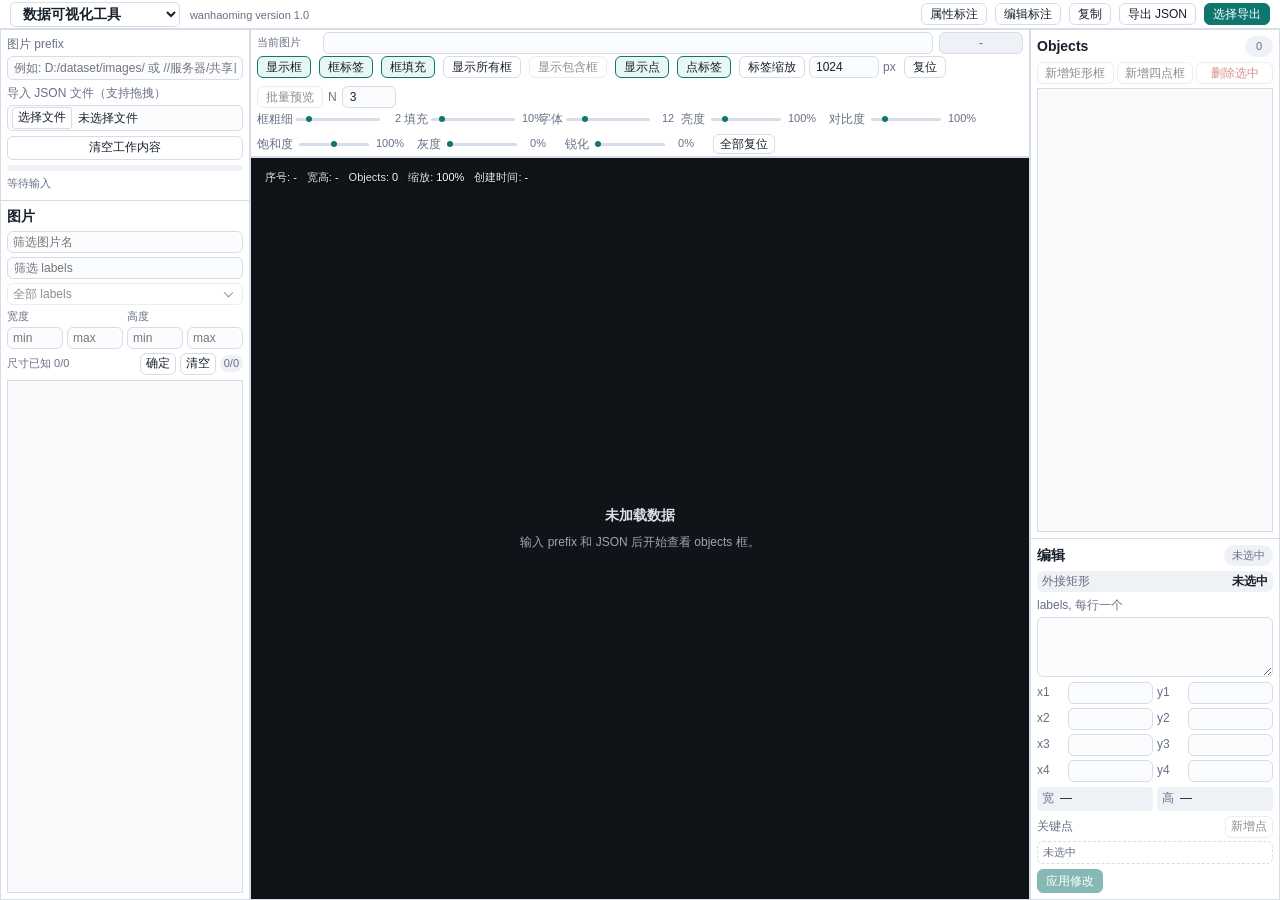
<file: index.html>
<!doctype html>
<html lang="zh-CN">
  <head>
    <meta charset="utf-8" />
    <meta name="viewport" content="width=device-width, initial-scale=1" />
    <title>数据可视化工具</title>
    <link rel="stylesheet" href="./styles.css" />
    <link rel="stylesheet" href="./shared/app-switcher.css" />
    <link rel="stylesheet" href="./attribute-annotator/attributes.css" />
    <script src="./shared/app-switcher.js" defer></script>
    <script src="./viewer-core.js" defer></script>
    <script src="./attribute-annotator/attributes-core.js" defer></script>
    <script src="./attribute-annotator/attributes.js" defer></script>
    <script src="./app.js" defer></script>
    <script src="./local-image-directory.js" defer></script>
    <script src="./crop-export.js" defer></script>
  </head>
  <body data-app="viewer">
    <svg class="image-filter-definitions" width="0" height="0" aria-hidden="true" focusable="false">
      <defs>
        <filter id="imageSharpenFilter" x="0%" y="0%" width="100%" height="100%" color-interpolation-filters="sRGB">
          <feConvolveMatrix id="imageSharpenKernel" order="3" kernelMatrix="0 0 0 0 1 0 0 0 0" divisor="1" bias="0" edgeMode="duplicate" preserveAlpha="true" />
        </filter>
      </defs>
    </svg>
    <header class="topbar">
      <div class="brand">
        <h1>
          <label class="app-switcher">
            <span class="sr-only">应用</span>
            <select id="appSwitcher" aria-label="选择应用">
              <option value="viewer">数据可视化工具</option>
              <option value="yolo-viewer">YOLO 数据可视化</option>
              <option value="field-defect">现场缺陷展示</option>
              <option value="model-config">模型配置</option>
            </select>
          </label>
          <span class="version-label">wanhaoming version 1.0</span>
        </h1>
      </div>
      <div class="actions">
        <button id="attrsModeBtn" type="button" aria-pressed="false" aria-controls="attrsPanel">属性标注</button>
        <button id="editModeBtn" type="button" aria-pressed="false" title="开启标注编辑">编辑标注</button>
        <button id="copyJsonBtn" type="button" title="复制当前 JSON">复制</button>
        <button id="downloadJsonBtn" type="button" title="导出当前 JSON">导出 JSON</button>
        <button id="exportSelectedBtn" type="button" title="导出勾选的图片和 JSON">选择导出</button>
      </div>
    </header>
    <div id="jsonDropOverlay" hidden aria-hidden="true">
      <strong>松开鼠标，导入 JSON</strong>
      <span>每次拖入一个标注 JSON 文件</span>
    </div>

    <main class="layout">
      <aside class="sidebar">
        <section class="panel import-panel">
          <label class="field">
            <span>图片 prefix</span>
            <input id="prefixInput" type="text" placeholder="例如: D:/dataset/images/ 或 //服务器/共享目录/" title="支持盘符路径、file:// 路径和 Windows UNC 共享路径，例如 //172.20.7.10/共享目录/" />
          </label>
          <label class="field">
            <span>导入 JSON 文件（支持拖拽）</span>
            <div class="file-picker">
              <input id="jsonFileInput" type="file" accept=".json,application/json" aria-label="导入 JSON 文件" />
              <span class="file-picker-button" aria-hidden="true">选择文件</span>
              <span id="jsonFileNameText" class="file-picker-name" title="未选择文件" aria-hidden="true">未选择文件</span>
            </div>
          </label>
          <button id="clearWorkspaceBtn" type="button">清空工作内容</button>
          <!-- 保留隐藏的数据载体，供文件导入、解析和导出流程使用；不在左侧显示 JSON 文本框。 -->
          <input id="jsonInput" type="hidden" />
          <div class="progress" aria-hidden="true">
            <div id="progressBar"></div>
          </div>
          <p id="statusText" class="status">等待输入</p>
        </section>

        <section class="panel list-panel">
          <div class="panel-title">
            <strong>图片</strong>
          </div>
          <div id="batchProgressPanel" class="batch-progress-panel" hidden>
            <div class="batch-progress-title">
              <span>批量预览位置</span>
              <output id="batchProgressText">0 / 0</output>
            </div>
            <input id="batchProgressRange" type="range" min="0" max="0" step="1" value="0" aria-label="批量预览位置" />
          </div>
          <div class="filter-layout">
            <div class="filter-stack">
              <div class="filter-text-row">
              <input id="imageFilter" type="search" placeholder="筛选图片名" />
              <div id="labelFilterCombobox" class="label-filter-combobox">
                <div id="labelFilterField" class="label-filter-field">
                  <div id="labelFilterSelections" class="label-filter-selections"></div>
                  <input id="labelFilter" type="search" placeholder="筛选 labels" role="combobox"
                    aria-label="筛选 labels 或选择多个 labels" aria-autocomplete="list"
                    aria-controls="labelFilterMenu" aria-expanded="false" />
                </div>
                <div id="labelFilterMenu" class="label-multiselect-menu label-filter-menu" role="listbox"
                  aria-label="匹配的 labels" aria-multiselectable="true" hidden></div>
              </div>
              </div>
              <div id="labelSelect" class="label-multiselect is-disabled">
                <button id="labelSelectButton" class="label-multiselect-trigger" type="button"
                  aria-label="从当前 JSON 的全部 labels 中选择" aria-haspopup="listbox" aria-expanded="false" disabled>
                  <span id="labelSelectText">全部 labels</span>
                </button>
                <div id="labelSelectMenu" class="label-multiselect-menu" role="listbox"
                  aria-label="labels 多选列表" aria-multiselectable="true" hidden></div>
              </div>
            <div class="filter-range-grid">
              <label class="range-field">
                <span>宽度</span>
                <div class="range-inputs">
                  <input id="widthMinFilter" type="number" min="0" step="1" placeholder="min" />
                  <input id="widthMaxFilter" type="number" min="0" step="1" placeholder="max" />
                </div>
              </label>
              <label class="range-field">
                <span>高度</span>
                <div class="range-inputs">
                  <input id="heightMinFilter" type="number" min="0" step="1" placeholder="min" />
                  <input id="heightMaxFilter" type="number" min="0" step="1" placeholder="max" />
                </div>
              </label>
            </div>
              <div class="filter-note">
                <span id="knownSizeText" title="宽高筛选基于已知图像尺寸 0/0">尺寸已知 0/0</span>
                <div class="filter-actions">
                  <button id="applyFiltersBtn" type="button">确定</button>
                  <button id="clearFiltersBtn" type="button">清空</button>
                  <span id="imageCount" aria-label="筛选结果数量">0</span>
                </div>
              </div>
            </div>
          </div>
          </div>
          <div id="imageList" class="virtual-list" aria-label="image list"></div>
        </section>
      </aside>

      <section class="viewer">
        <div class="viewer-toolbar">
          <label class="image-picker">
            <span>当前图片</span>
            <div class="image-picker-controls">
              <input id="currentImageText" type="text" readonly value="" title="可选中复制当前图片名" />
              <output id="imageIndexText" title="当前图片序号">-</output>
            </div>
          </label>
          <div class="toolbar-actions">
            <button id="boxVisibilityBtn" type="button" aria-pressed="true">显示框</button>
            <button id="boxLabelBtn" type="button" aria-pressed="true" title="隐藏框标签">框标签</button>
            <button id="fillToggleBtn" type="button" aria-pressed="true">框填充</button>
            <button id="showAllBoxesBtn" type="button">显示所有框</button>
            <button id="showContainedBoxesBtn" type="button" aria-pressed="false" title="显示匹配标签筛选的框及其中完全包含的框">显示包含框</button>
            <button id="keypointVisibilityBtn" type="button" aria-pressed="true">显示点</button>
            <button id="keypointLabelBtn" type="button" aria-pressed="true">点标签</button>
            <div class="label-zoom-size-control" role="group" aria-label="标签缩放及最小宽高" title="按实际显示框的外接矩形居中缩放，数值为最小宽高">
              <button id="labelZoomBtn" type="button" aria-pressed="false" title="开启按标签缩放">标签缩放</button>
              <input id="labelZoomSizeInput" type="number" min="64" max="8192" step="64" value="1024" inputmode="numeric" aria-label="标签缩放最小框宽高" />
              <span>px</span>
            </div>
            <button id="resetViewBtn" type="button">复位</button>
            <div class="batch-size-control" role="group" aria-label="批量预览及网格大小">
              <button id="batchPreviewBtn" type="button" aria-pressed="false">批量预览</button>
              <label for="batchGridSizeInput">N</label>
              <input id="batchGridSizeInput" type="number" min="2" max="10" step="1" value="3" inputmode="numeric" aria-label="批量预览每行每列图片数" title="每行和每列显示的图片数量，范围 2 到 10" />
            </div>
          </div>

          <div class="image-adjustments" role="group" aria-label="图像调整">
            <div class="annotation-style-controls" role="group" aria-label="标注样式">
              <label class="toolbar-slider" title="框线基础粗细">
                <button id="strokeWidthReset" class="toolbar-reset" type="button" title="恢复默认框粗细">框粗细</button>
                <input id="strokeWidthRange" type="range" min="0.5" max="12" step="0.5" value="2" />
                <output id="strokeWidthText">2</output>
              </label>
              <label class="toolbar-slider" title="框填充不透明度">
                <button id="boxFillOpacityReset" class="toolbar-reset" type="button" title="恢复默认填充不透明度">填充</button>
                <input id="boxFillOpacityRange" type="range" min="0" max="100" step="1" value="10" />
                <output id="boxFillOpacityText">10%</output>
              </label>
              <label class="toolbar-slider" title="标签字体基础大小">
                <button id="labelSizeReset" class="toolbar-reset" type="button" title="恢复默认字体大小">字体</button>
                <input id="labelSizeRange" type="range" min="8" max="28" step="1" value="12" />
                <output id="labelSizeText">12</output>
              </label>
            </div>
            <div class="adjustment-pair">
              <div class="toolbar-slider">
                <button id="resetBrightnessBtn" class="toolbar-reset" type="button" title="复位亮度为 100%">亮度</button>
                <input id="brightnessRange" type="range" min="0" max="600" step="1" value="100" aria-label="底图亮度" />
                <output id="brightnessText">100%</output>
              </div>
              <div class="toolbar-slider">
                <button id="resetContrastBtn" class="toolbar-reset" type="button" title="复位对比度为 100%">对比度</button>
                <input id="contrastRange" type="range" min="0" max="600" step="1" value="100" aria-label="底图对比度" />
                <output id="contrastText">100%</output>
              </div>
            </div>
            <div class="toolbar-slider">
              <button id="resetSaturationBtn" class="toolbar-reset" type="button" title="复位饱和度为 100%">饱和度</button>
              <input id="saturationRange" type="range" min="0" max="200" step="1" value="100" aria-label="底图饱和度" />
              <output id="saturationText">100%</output>
            </div>
            <div class="toolbar-slider">
              <button id="resetGrayscaleBtn" class="toolbar-reset" type="button" title="复位灰度为 0%">灰度</button>
              <input id="grayscaleRange" type="range" min="0" max="100" step="1" value="0" aria-label="底图灰度" />
              <output id="grayscaleText">0%</output>
            </div>
            <div class="toolbar-slider">
              <button id="resetSharpnessBtn" class="toolbar-reset" type="button" title="关闭锐化；增强边缘仅供观察，可能放大噪声">锐化</button>
              <input id="sharpnessRange" type="range" min="0" max="100" step="1" value="0" aria-label="底图锐化" />
              <output id="sharpnessText">0%</output>
            </div>
            <button id="resetImageAdjustmentsBtn" type="button" title="恢复所有图像调整参数，不改变缩放和标注">全部复位</button>
          </div>

        </div>

        <div class="attribute-workspace">
        <div id="canvasShell" class="canvas-shell">
          <p id="attrsDraftStatus" class="attribute-message canvas-draft-status" role="status"></p>
          <div id="stage" class="stage">
            <img id="mainImage" alt="" />
          </div>
          <div id="batchPreviewGrid" class="batch-preview-grid" aria-label="批量图片预览" hidden></div>
          <canvas id="overlayCanvas" aria-label="objects overlay"></canvas>
          <div id="emptyState" class="empty-state">
            <strong>未加载数据</strong>
            <span>输入 prefix 和 JSON 后开始查看 objects 框。</span>
          </div>
          <button id="prevImageBtn" class="image-nav image-nav-prev" type="button" aria-label="上一张">&lsaquo;</button>
          <button id="nextImageBtn" class="image-nav image-nav-next" type="button" aria-label="下一张">&rsaquo;</button>
          <div class="image-info" aria-live="polite" aria-label="当前图片信息">
            <span id="filterModeIndicator" hidden>筛选模式</span>
            <span>序号: <output id="imageInfoIndex">-</output></span>
            <span>宽高: <output id="imageInfoSize">-</output></span>
            <span>Objects: <output id="imageInfoObjects">0</output></span>
            <span>缩放: <output id="imageInfoZoom">100%</output></span>
            <span>创建时间: <output id="imageInfoCreated">-</output></span>
          </div>
        </div>
        <aside id="attrsPanel" class="attribute-panel" hidden>
          <div class="panel-title attribute-toolbar"><strong>属性状态</strong><span id="attrsProgress">未配置</span><button id="attrsConfigureBtn" type="button">属性配置</button></div>
          <div id="attrsChoices" class="attribute-choices"></div>
          <p id="attrsMessage" class="attribute-message" role="status"></p>
        </aside>
        </div>
      </section>

      <aside class="inspector">
        <section class="panel list-panel">
          <div class="panel-title">
            <strong>Objects</strong>
            <span id="objectCount">0</span>
          </div>
          <div class="row">
            <button id="addRectangleBtn" type="button">新增矩形框</button>
            <button id="addQuadrilateralBtn" type="button">新增四点框</button>
            <button id="deleteObjectBtn" type="button">删除选中</button>
          </div>
          <div id="objectList" class="virtual-list" aria-label="object list"></div>
        </section>

        <section class="panel editor-panel">
          <div class="panel-title">
            <strong>编辑</strong>
            <span id="selectedBadge">未选中</span>
          </div>
          <div class="bbox-summary">
            <span>外接矩形</span>
            <output id="bboxSizeText">未选中</output>
          </div>
          <label class="field">
            <span>labels, 每行一个</span>
            <textarea id="labelsEditor" spellcheck="false"></textarea>
          </label>
          <div class="bbox-grid" id="bboxGrid"></div>
          <div class="bbox-dimensions" aria-label="外接矩形宽高">
            <span>宽 <output id="bboxWidthText">—</output></span>
            <span>高 <output id="bboxHeightText">—</output></span>
          </div>
          <div class="keypoint-editor">
            <div class="keypoint-editor-title">
              <span>关键点</span>
              <button id="addKeypointBtn" type="button">新增点</button>
            </div>
            <div id="keypointList" class="keypoint-list" aria-label="keypoint editor"></div>
          </div>
          <button id="applyObjectBtn" type="button">应用修改</button>
        </section>
      </aside>
    </main>
    <dialog id="attrsDataImportDialog" aria-labelledby="attrsDataImportTitle">
      <h2 id="attrsDataImportTitle">导入标注 JSON</h2>
      <label><input id="attrsReuseOnImport" type="checkbox" checked />校验并复用已有属性标注</label>
      <p>只复用属性表中的属性及对应可选状态；未匹配的内容保留原数据。</p>
      <button id="attrsImportConfigureBtn" type="button">导入属性配置</button>
      <p id="attrsImportValidation" class="attribute-message" role="status"></p>
      <div class="config-actions"><button id="attrsDataImportConfirm" type="button">确认导入</button><button id="attrsDataImportCancel" type="button">取消</button></div>
    </dialog>
    <dialog id="attrsConfigDialog" aria-labelledby="attrsConfigTitle">
      <div class="config-heading"><h2 id="attrsConfigTitle">导入属性配置</h2><button id="attrsConfigClose" type="button" aria-label="关闭配置">关闭</button></div>
      <p>属性表仅通过 JSON 文件配置。文件格式为“属性词条: 可选状态数组”，每个词条单选。</p>
      <div class="config-actions">
        <button id="attrsImportBtn" type="button">导入 JSON 配置</button>
        <input id="attrsConfigFile" type="file" accept=".json,application/json" hidden />
        <a href="./attribute-annotator/attrs-selection-table.example.json" download>下载示例 JSON</a>
      </div>
      <p id="attrsConfigSummary" class="attribute-target" aria-live="polite">尚未导入属性配置。</p>
      <p id="attrsConfigError" role="alert"></p>
    </dialog>
  </body>
</html>
</file>
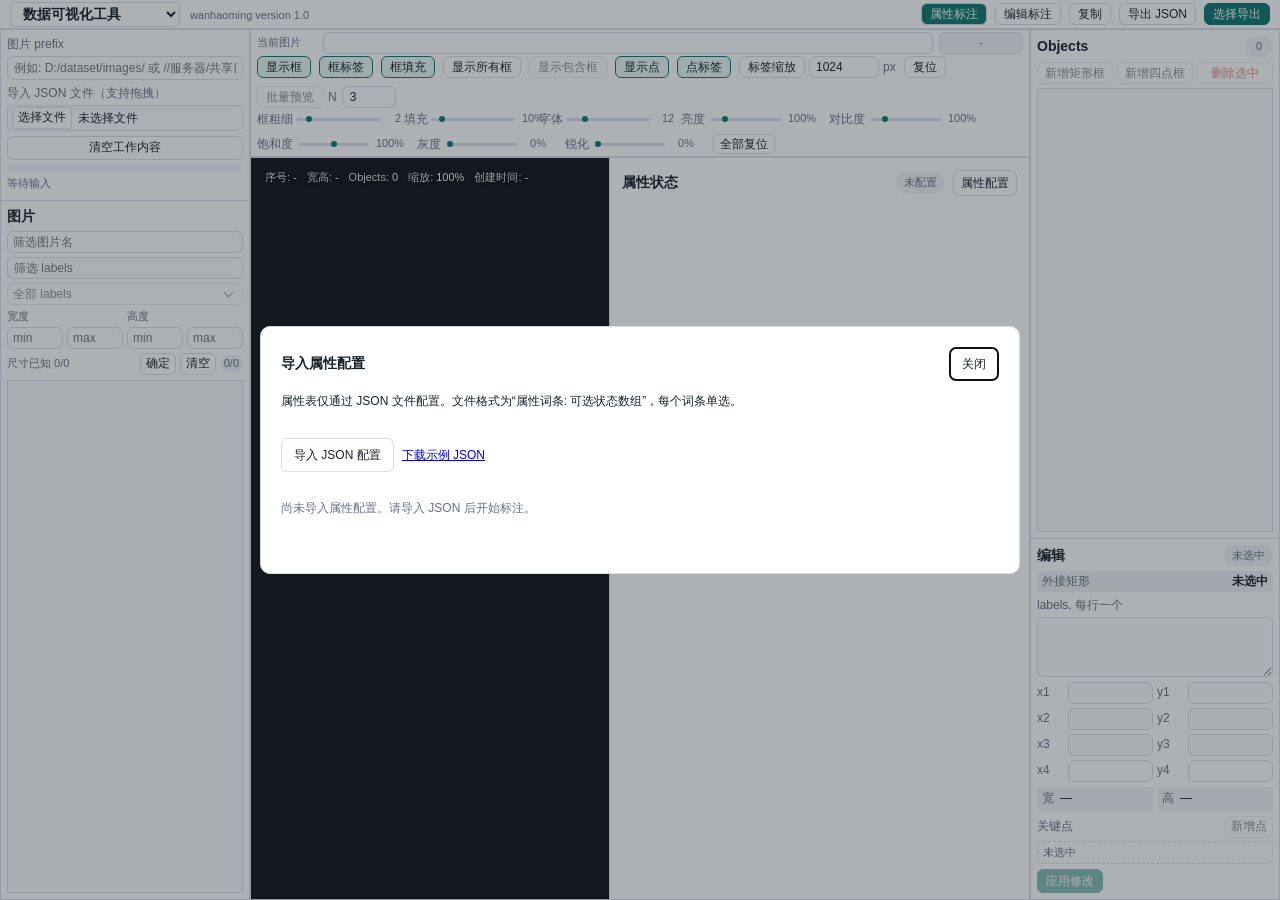
<file: attribute-annotator/index.html>
<!doctype html>
<html lang="zh-CN">
  <head>
    <meta charset="utf-8" />
    <meta name="viewport" content="width=device-width, initial-scale=1" />
    <title>属性标注</title>
    <meta http-equiv="refresh" content="0; url=../index.html#attributes" />
    <script>window.location.replace(new URL("../index.html#attributes", window.location.href).href);</script>
  </head>
  <body><a href="../index.html#attributes">进入标注工具的属性标注面板</a></body>
</html>
</file>
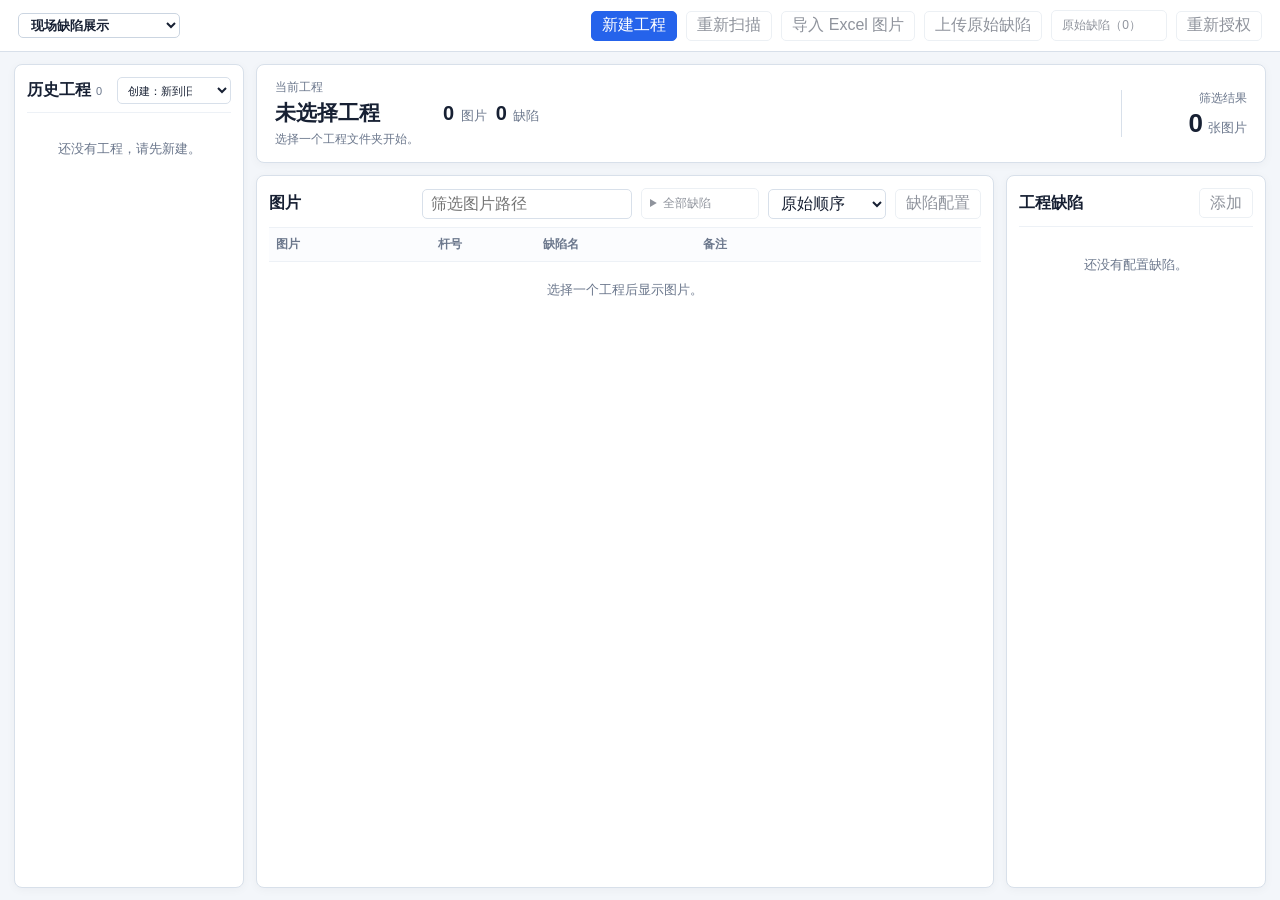
<file: field-defect/index.html>
<!doctype html>
<html lang="zh-CN">
  <head>
    <meta charset="utf-8" />
    <meta name="viewport" content="width=device-width, initial-scale=1" />
    <title>现场缺陷展示</title>
    <link rel="stylesheet" href="../shared/app-switcher.css" />
    <link rel="stylesheet" href="./styles.css" />
    <script src="../shared/app-switcher.js" defer></script>
    <script src="./core.js" defer></script>
    <script src="./project-store.js" defer></script>
    <script src="./project-repository.js" defer></script>
    <script src="./app.js" defer></script>
  </head>
  <body data-app="field-defect">
    <header class="fd-topbar">
      <div class="fd-brand">
        <label class="app-switcher">
          <span class="sr-only">应用</span>
          <select id="appSwitcher" aria-label="选择应用">
            <option value="viewer">数据可视化工具</option>
            <option value="field-defect">现场缺陷展示</option>
            <option value="model-config">模型配置</option>
          </select>
        </label>
      </div>
      <div class="fd-toolbar">
        <button id="newProjectBtn" type="button">新建工程</button>
        <button id="rescanBtn" type="button" disabled>重新扫描</button>
        <button id="importExcelBtn" type="button" disabled>导入 Excel 图片</button>
        <button id="importOriginalDefectsBtn" type="button" disabled>上传原始缺陷</button>
        <details id="originalDefectsMenu" class="toolbar-menu">
          <summary id="originalDefectsSummary">原始缺陷（0）</summary>
          <div id="originalDefectsList" class="toolbar-menu-panel"></div>
        </details>
        <button id="reconnectBtn" type="button" disabled>重新授权</button>
      </div>
    </header>

    <main class="fd-layout">
      <aside class="fd-project-rail panelish">
        <div class="section-heading project-history-heading">
          <strong>历史工程 <span id="projectCount">0</span></strong>
          <select id="historySort" aria-label="历史工程排序">
            <option value="created-desc">创建：新到旧</option>
            <option value="created-asc">创建：旧到新</option>
            <option value="name-asc">名称：升序</option>
            <option value="name-desc">名称：降序</option>
          </select>
        </div>
        <div id="projectList" class="project-list"></div>
        <div id="historyEmpty" class="empty-copy">还没有工程，请先新建。</div>
      </aside>

      <section class="fd-workspace">
        <div class="fd-project-header panelish">
          <div class="project-summary">
            <div class="project-identity">
              <div class="eyebrow">当前工程</div>
              <h1 id="projectName">未选择工程</h1>
              <p id="projectPath">选择一个工程文件夹开始。</p>
            </div>
            <div class="project-stats" aria-label="工程总信息">
              <span><b id="imageCount">0</b> 图片</span>
              <span><b id="defectCount">0</b> 缺陷</span>
            </div>
          </div>
          <div class="filter-stats" aria-live="polite">
            <div class="eyebrow">筛选结果</div>
            <div class="filter-stats-value"><b id="filteredImageCount">0</b><span>张图片</span></div>
          </div>
        </div>

        <div class="fd-content-grid">
          <section class="fd-images-panel panelish">
            <div class="section-heading">
              <strong>图片</strong>
              <div class="heading-actions">
                <input id="imageSearch" type="search" placeholder="筛选图片路径" aria-label="筛选图片路径" />
                <details id="defectFilterMenu" class="filter-menu">
                  <summary id="defectFilterText">全部缺陷</summary>
                  <div id="defectFilterOptions" class="filter-options"></div>
                </details>
                <select id="imageSort" aria-label="图片排序">
                  <option value="original">原始顺序</option>
                  <option value="defect-asc">缺陷名升序</option>
                  <option value="defect-desc">缺陷名降序</option>
                </select>
                <button id="configureDefectsBtn" type="button" disabled>缺陷配置</button>
              </div>
            </div>
            <div class="table-wrap">
              <table>
                <colgroup>
                  <col class="image-column" />
                  <col class="pole-column" />
                  <col class="defect-column" />
                  <col class="remark-column" />
                  <col class="action-column" />
                </colgroup>
                <thead>
                  <tr><th class="image-column">图片</th><th class="pole-column">杆号</th><th class="defect-column">缺陷名</th><th class="remark-column">备注</th><th class="action-column">操作</th></tr>
                </thead>
                <tbody id="imageTableBody"></tbody>
              </table>
              <div id="imageEmpty" class="empty-copy">当前工程没有图片。可以扫描目录或导入 Excel 图片。</div>
            </div>
          </section>

          <aside class="fd-defects-panel panelish">
            <div class="section-heading"><strong>工程缺陷</strong><button id="addDefectBtn" type="button" disabled>添加</button></div>
            <div id="defectList" class="defect-list"></div>
            <div id="defectEmpty" class="empty-copy">还没有配置缺陷。</div>
          </aside>
        </div>
      </section>
    </main>

    <div id="projectDialog" class="dialog-backdrop" hidden>
      <form id="projectForm" class="dialog" method="dialog">
        <div class="dialog-heading"><h2>新建工程</h2><button type="button" data-close-dialog="projectDialog" aria-label="关闭">×</button></div>
        <label>工程名称<input id="projectNameInput" name="projectName" required maxlength="80" placeholder="例如：2026年春检缺陷整理" /></label>
        <div class="folder-picker-row"><button id="chooseFolderBtn" type="button">选择工程文件夹</button><span id="chosenFolderText">尚未选择</span></div>
        <p class="dialog-note">将递归扫描所选文件夹中的 JPG、JPEG、PNG、BMP、WEBP。文件夹可以为空。</p>
        <div class="dialog-actions"><button type="button" data-close-dialog="projectDialog">取消</button><button type="submit" class="primary">创建工程</button></div>
      </form>
    </div>

    <div id="defectDialog" class="dialog-backdrop" hidden>
      <form id="defectForm" class="dialog" method="dialog">
        <div class="dialog-heading"><h2>添加缺陷</h2><button type="button" data-close-dialog="defectDialog" aria-label="关闭">×</button></div>
        <label>缺陷名<input id="defectNameInput" required maxlength="80" placeholder="例如：螺栓缺失" /></label>
        <div class="dialog-actions"><button type="button" data-close-dialog="defectDialog">取消</button><button type="submit" class="primary">保存</button></div>
      </form>
    </div>

    <div id="imageModal" class="image-modal" hidden>
      <section class="image-modal-dialog" role="dialog" aria-modal="true" aria-label="图片详情">
        <button id="closeImageModal" class="modal-close" type="button" aria-label="关闭预览">×</button>
        <div class="image-preview-pane">
          <button id="prevImageBtn" class="modal-nav prev" type="button" aria-label="上一张">‹</button>
          <div id="comparisonGrid" class="comparison-grid" aria-label="图片对比区"></div>
          <button id="nextImageBtn" class="modal-nav next" type="button" aria-label="下一张">›</button>
        </div>
        <div class="modal-info-pane">
          <div class="modal-meta-row">
            <div class="modal-sequence"><span>图片序号</span><strong id="modalSequence">-</strong></div>
            <label class="modal-edit-field"><span>杆号</span><input id="modalPoleNumber" maxlength="100" placeholder="填写杆号" /></label>
            <div class="modal-readonly-field"><span>图片来源</span><output id="modalSource">-</output></div>
            <button id="addVehicleCameraBtn" type="button" title="也可以按 Ctrl+V 粘贴剪贴板图片">添加车载相机成像</button>
            <span id="modalSaveStatus" class="modal-save-status" aria-live="polite">勾选后自动保存</span>
          </div>
          <div class="modal-defect-section">
            <strong>缺陷名</strong>
            <div id="modalDefectOptions" class="modal-defect-options"></div>
          </div>
        </div>
      </section>
    </div>

    <div id="progressToast" class="progress-toast" hidden>
      <div id="progressMessage">准备中</div><progress id="progressBar" max="100" value="0"></progress>
    </div>
  </body>
</html>
</file>
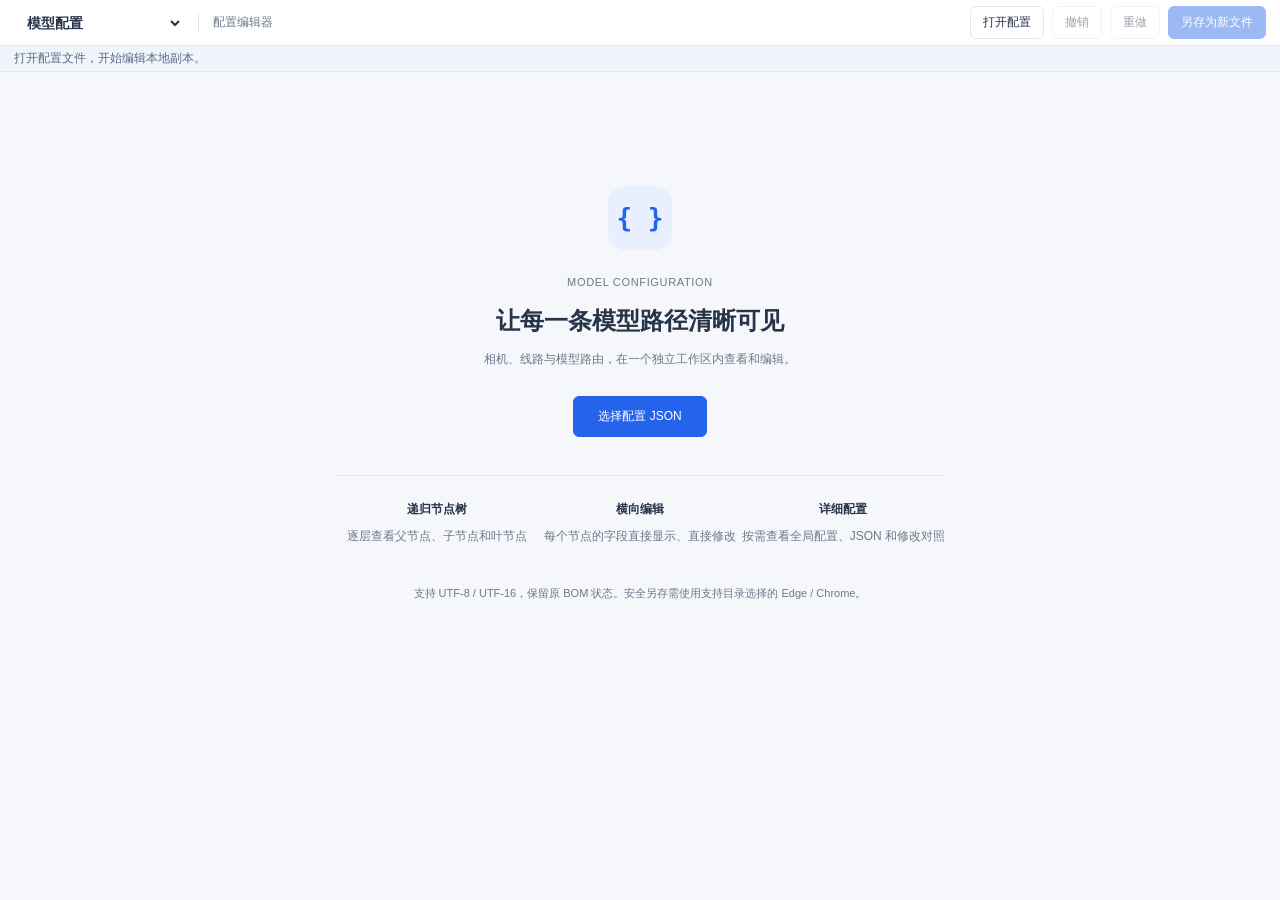
<file: model-config/index.html>
<!doctype html>
<html lang="zh-CN">
<head>
  <meta charset="utf-8" />
  <meta name="viewport" content="width=device-width, initial-scale=1" />
  <title>模型配置</title>
  <link rel="stylesheet" href="../shared/app-switcher.css" />
  <link rel="stylesheet" href="./styles.css" />
  <script src="../shared/app-switcher.js" defer></script>
  <script src="./core.js" defer></script>
  <script src="./graph.js" defer></script>
  <script src="./app.js" defer></script>
</head>
<body data-app="model-config">
  <header class="topbar">
    <div class="brand"><label class="app-switcher"><span class="sr-only">应用</span><select id="appSwitcher" aria-label="选择应用"><option value="viewer">数据可视化工具</option><option value="field-defect">现场缺陷展示</option><option value="model-config">模型配置</option></select></label><span class="brand-divider"></span><span class="muted">配置编辑器</span></div>
    <div class="toolbar"><button id="openBtn">打开配置</button><input id="fileInput" type="file" accept=".json,application/json" hidden /><button id="undoBtn" disabled title="撤销（最多 100 步）">撤销</button><button id="redoBtn" disabled>重做</button><button id="saveBtn" class="primary" disabled>另存为新文件</button></div>
  </header>
  <div id="status" class="status" role="status" aria-live="polite">打开配置文件，开始编辑本地副本。</div>
  <div id="fileDropOverlay" class="file-drop-overlay" hidden aria-hidden="true"><div class="file-drop-card"><strong>松开以打开 JSON 配置</strong><span>从文件夹拖入一个 .json 文件</span></div></div>
  <main id="welcome" class="welcome">
    <div class="welcome-icon" aria-hidden="true">{ }</div><p class="eyebrow">MODEL CONFIGURATION</p><h1>让每一条模型路径清晰可见</h1><p>相机、线路与模型路由，在一个独立工作区内查看和编辑。</p><button id="welcomeOpenBtn" class="primary">选择配置 JSON</button>
    <div class="welcome-features"><div><strong>递归节点树</strong><span>逐层查看父节点、子节点和叶节点</span></div><div><strong>横向编辑</strong><span>每个节点的字段直接显示、直接修改</span></div><div><strong>详细配置</strong><span>按需查看全局配置、JSON 和修改对照</span></div></div>
    <p class="welcome-note">支持 UTF-8 / UTF-16，保留原 BOM 状态。安全另存需使用支持目录选择的 Edge / Chrome。</p>
  </main>
  <main id="graphWorkspace" class="graph-workspace" hidden>
    <div class="graph-toolbar">
      <div class="graph-file"><strong id="graphFileName"></strong><span id="graphDirty" class="badge"></span><span id="graphSummary" class="muted"></span></div>
      <div class="toolbar"><input id="graphSearch" type="search" aria-label="搜索树节点" placeholder="查找模型、编码、参数…" /><button id="graphOverviewBtn">相机 / 线路</button><button id="detailsBtn">详细配置</button></div>
    </div>
    <div class="graph-strip"><div class="toolbar"><span class="eyebrow">递归节点树</span><span class="flow-direction">字段直接编辑 · 子树按需展开</span><span id="clipboardStatus" class="muted">删除仅移除本节点，子节点顺次上提</span><span id="dragHint" class="drag-hint" hidden></span></div><div class="toolbar"><button id="graphAddRoot" title="新增根节点；拖动节点到此处可移至根节点列表末尾">＋ 根节点</button><button id="pasteRootBtn" disabled>粘贴到根列表</button><button id="branchOverviewBtn">分支概览</button><button id="graphExpand">全部展开</button><button id="graphCollapse">全部收起</button></div></div>
    <div id="graphViewport" class="graph-viewport" tabindex="0" aria-label="递归节点树">
      <div id="graphTable" class="graph-table">
        <div id="graphTableHeader" class="graph-table-header" aria-label="节点字段列名"></div>
        <div id="graphNodes" aria-label="模型路由层级"></div>
      </div>
      <p id="graphEmpty" class="graph-empty" hidden>尚无路由节点，点击“＋ 根节点”开始。</p>
    </div>
    <footer class="graph-footer"><div class="graph-legend"><span><i class="dot model"></i>模型</span><span><i class="dot pretreat"></i>预处理</span><span><i class="dot result"></i>结果</span><span id="graphVisible" class="muted"></span></div><div class="toolbar"><span class="muted">复制仅本节点 · 删除保留子节点 · 层级移动携带后代</span><button id="locateNode">定位选中</button></div></footer>
  </main>
  <dialog id="placementDialog" class="placement-dialog"><form id="placementForm"><div class="section-title"><h2 id="placementTitle">插入已复制节点</h2><button id="closePlacementBtn" type="button" aria-label="关闭">×</button></div><p id="placementSource" class="muted"></p><label class="field">目标节点<select id="placementTarget"></select></label><label class="field">插入方式<select id="placementPosition"></select></label><p id="placementError" class="error" role="alert"></p><div class="dialog-actions"><button id="cancelPlacementBtn" type="button">取消</button><button id="confirmPlacementBtn" class="primary" type="submit">执行</button></div></form></dialog>
  <dialog id="detailsDialog" class="details-dialog" aria-labelledby="detailsHeading">
    <div class="details-topbar"><h2 id="detailsHeading">详细配置</h2><span class="muted">完整参数 · 全局设置 · JSON · 修改对照</span><div class="toolbar"><button id="detailUndoBtn">撤销</button><button id="detailRedoBtn">重做</button><button id="detailSaveBtn" class="primary">另存为新文件</button><button id="closeDetailsBtn">返回节点树 ×</button></div></div>
  <div id="workspace" class="workspace" hidden>
    <aside class="rail">
      <div class="file-card"><div class="eyebrow">当前配置</div><h1 id="fileName"></h1><div class="file-state"><span id="dirtyBadge" class="badge">未修改</span><span id="fileFormat" class="muted"></span></div></div>
      <button id="overviewBtn" class="overview-link">配置概览 <span>相机 · 线路</span></button>
      <div class="rail-heading"><h2>模型路由</h2><span id="routeCount" class="badge"></span></div>
      <div class="search-box"><input id="searchInput" type="search" placeholder="搜索模型、编码或参数…" aria-label="搜索路由" /></div>
      <div class="tree-controls"><button id="expandBtn">全部展开</button><button id="collapseBtn">收起</button><button id="addRootBtn" title="新增根路由">＋ 根节点</button></div>
      <div id="routeTree" class="route-tree" aria-label="模型路由列表"></div>
      <div class="legend"><span><i class="dot model"></i>模型</span><span><i class="dot pretreat"></i>预处理</span><span><i class="dot result"></i>结果</span></div>
    </aside>
    <section class="main-panel">
      <div class="workspace-heading"><div><div id="breadcrumb" class="eyebrow">配置工作区</div><h2 id="selectionTitle">配置概览</h2></div><span id="nodeKind" class="badge"></span></div>
      <div class="tabs" role="tablist" aria-label="编辑视图"><button id="formTab" role="tab" aria-selected="true" aria-controls="formView">参数编辑</button><button id="jsonTab" role="tab" aria-selected="false" aria-controls="jsonView">完整 JSON</button><button id="changesTab" role="tab" aria-selected="false" aria-controls="changesView">修改对照 <span id="changeCount">0</span></button></div>
      <div class="view-scroll">
        <section id="formView" role="tabpanel" aria-labelledby="formTab"></section>
        <section id="jsonView" role="tabpanel" aria-labelledby="jsonTab" hidden><div class="section-title"><div><h3>完整配置 JSON</h3><p>应用后同步到参数和路由树；保留源编码及换行方式。</p></div><div class="toolbar"><button id="discardJsonBtn">放弃文本修改</button><button id="applyJsonBtn" class="primary">应用 JSON</button></div></div><label class="sr-only" for="jsonEditor">完整配置 JSON</label><textarea id="jsonEditor" class="json-editor" spellcheck="false"></textarea><p id="jsonError" class="error" role="alert"></p></section>
        <section id="changesView" role="tabpanel" aria-labelledby="changesTab" hidden></section>
      </div>
    </section>
    <aside class="inspector"><section><div class="eyebrow">配置总览</div><div id="stats" class="stats"></div></section><section><h3>文件信息</h3><dl id="fileDetails" class="details"></dl></section><section><div class="section-title"><h3>配置检查</h3><span id="validationBadge" class="badge"></span></div><div id="validation"></div></section><section class="save-note"><h3>副本编辑</h3><p>编辑只发生在内存中。另存时选择目标目录，创建新名称的文件；已有文件不会被覆盖。</p><p>原字段类型、编码及 BOM 状态保留。</p></section></aside>
  </div>
  </dialog>
  <dialog id="saveDialog"><form id="saveForm"><div class="section-title"><h2>另存为新文件</h2><button id="closeSaveBtn" type="button" aria-label="关闭">×</button></div><p>选择目录后创建新文件。不能使用源文件名，也不能覆盖目录中的已有文件。</p><label class="field">新文件名<input id="saveName" required autocomplete="off" /></label><p id="saveEncoding" class="muted"></p><p id="saveError" class="error" role="alert"></p><div class="dialog-actions"><button id="cancelSaveBtn" type="button">取消</button><button id="confirmSaveBtn" class="primary" type="submit">选择目录并保存</button></div></form></dialog>
</body>
</html>
</file>
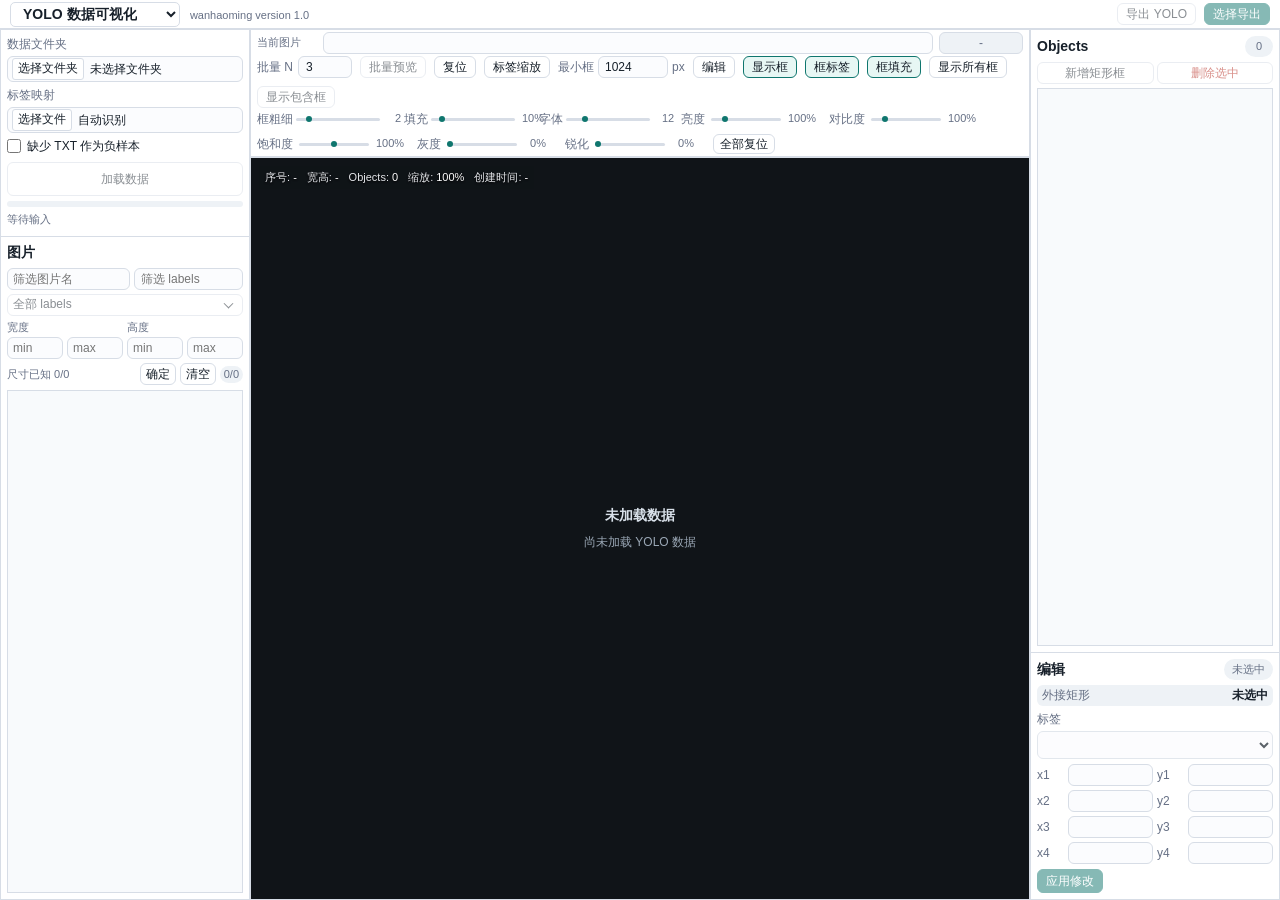
<file: yolo-viewer/index.html>
<!doctype html>
<html lang="zh-CN">
  <head>
    <meta charset="utf-8" />
    <meta name="viewport" content="width=device-width, initial-scale=1" />
    <title>YOLO 数据可视化</title>
    <link rel="stylesheet" href="./styles.css" />
    <link rel="stylesheet" href="../shared/app-switcher.css" />
    <script src="../shared/app-switcher.js" defer></script>
    <script src="./vendor/js-yaml.min.js" defer></script>
    <script src="./vendor/fflate.js" defer></script>
    <script src="./yolo-core.js" defer></script>
    <script src="./viewer-core.js" defer></script>
    <script src="./app.js" defer></script>
    <script src="./yolo-import.js" defer></script>
  </head>
  <body data-app="yolo-viewer">
    <svg class="image-filter-definitions" width="0" height="0" aria-hidden="true" focusable="false">
      <defs>
        <filter id="imageSharpenFilter" x="0%" y="0%" width="100%" height="100%" color-interpolation-filters="sRGB">
          <feConvolveMatrix id="imageSharpenKernel" order="3" kernelMatrix="0 0 0 0 1 0 0 0 0" divisor="1" bias="0" edgeMode="duplicate" preserveAlpha="true" />
        </filter>
      </defs>
    </svg>
    <header class="topbar">
      <div class="brand">
        <h1>
          <label class="app-switcher">
            <span class="sr-only">应用</span>
            <select id="appSwitcher" aria-label="选择应用">
              <option value="viewer">数据可视化工具</option>
              <option value="yolo-viewer">YOLO 数据可视化</option>
              <option value="field-defect">现场缺陷展示</option>
              <option value="model-config">模型配置</option>
            </select>
          </label>
          <span class="version-label">wanhaoming version 1.0</span>
        </h1>
      </div>
      <div class="actions">
        <button id="copyJsonBtn" type="button" hidden>复制</button>
        <button id="downloadJsonBtn" type="button" title="导出全部图片、YOLO TXT 和标签映射">导出 YOLO</button>
        <button id="exportSelectedBtn" type="button" title="导出勾选的图片、YOLO TXT 和标签映射">选择导出</button>
      </div>
    </header>

    <main class="layout">
      <aside class="sidebar">
        <section class="panel import-panel">
          <input id="prefixInput" type="hidden" />
          <input id="jsonFileInput" type="file" hidden />
          <span id="jsonFileNameText" hidden></span>
          <label class="field">
            <span>数据文件夹</span>
            <div class="file-picker">
              <input id="yoloDirectoryInput" type="file" webkitdirectory multiple aria-label="选择 YOLO 数据文件夹" />
              <span class="file-picker-button" aria-hidden="true">选择文件夹</span>
              <span id="yoloDirectoryName" class="file-picker-name" aria-hidden="true">未选择文件夹</span>
            </div>
          </label>
          <label class="field">
            <span>标签映射</span>
            <div class="file-picker">
              <input id="yoloMappingInput" type="file" accept=".json,.yaml,.yml,.txt,.names" aria-label="选择标签映射" />
              <span class="file-picker-button" aria-hidden="true">选择文件</span>
              <span id="yoloMappingName" class="file-picker-name" aria-hidden="true">自动识别</span>
            </div>
          </label>
          <label class="yolo-option"><input id="yoloMissingAsNegative" type="checkbox" />缺少 TXT 作为负样本</label>
          <button id="yoloLoadBtn" type="button" disabled>加载数据</button>
          <!-- 保留隐藏的数据载体，供文件导入、解析和导出流程使用；不在左侧显示 JSON 文本框。 -->
          <input id="jsonInput" type="hidden" />
          <div class="progress" aria-hidden="true">
            <div id="progressBar"></div>
          </div>
          <p id="statusText" class="status">等待输入</p>
          <details id="yoloIssues" hidden><summary id="yoloIssuesSummary">数据问题</summary><ul id="yoloIssuesList"></ul></details>
        </section>

        <section class="panel list-panel">
          <div class="panel-title">
            <strong>图片</strong>
          </div>
          <div id="batchProgressPanel" class="batch-progress-panel" hidden>
            <div class="batch-progress-title">
              <span>批量预览位置</span>
              <output id="batchProgressText">0 / 0</output>
            </div>
            <input id="batchProgressRange" type="range" min="0" max="0" step="1" value="0" aria-label="批量预览位置" />
          </div>
          <div class="filter-layout">
            <div class="filter-stack">
              <div class="filter-text-row">
              <input id="imageFilter" type="search" placeholder="筛选图片名" />
              <div id="labelFilterCombobox" class="label-filter-combobox">
                <div id="labelFilterField" class="label-filter-field">
                  <div id="labelFilterSelections" class="label-filter-selections"></div>
                  <input id="labelFilter" type="search" placeholder="筛选 labels" role="combobox"
                    aria-label="筛选 labels 或选择多个 labels" aria-autocomplete="list"
                    aria-controls="labelFilterMenu" aria-expanded="false" />
                </div>
                <div id="labelFilterMenu" class="label-multiselect-menu label-filter-menu" role="listbox"
                  aria-label="匹配的 labels" aria-multiselectable="true" hidden></div>
              </div>
              </div>
              <div id="labelSelect" class="label-multiselect is-disabled">
                <button id="labelSelectButton" class="label-multiselect-trigger" type="button"
                  aria-label="从当前数据的全部 labels 中选择" aria-haspopup="listbox" aria-expanded="false" disabled>
                  <span id="labelSelectText">全部 labels</span>
                </button>
                <div id="labelSelectMenu" class="label-multiselect-menu" role="listbox"
                  aria-label="labels 多选列表" aria-multiselectable="true" hidden></div>
              </div>
            <div class="filter-range-grid">
              <label class="range-field">
                <span>宽度</span>
                <div class="range-inputs">
                  <input id="widthMinFilter" type="number" min="0" step="1" placeholder="min" />
                  <input id="widthMaxFilter" type="number" min="0" step="1" placeholder="max" />
                </div>
              </label>
              <label class="range-field">
                <span>高度</span>
                <div class="range-inputs">
                  <input id="heightMinFilter" type="number" min="0" step="1" placeholder="min" />
                  <input id="heightMaxFilter" type="number" min="0" step="1" placeholder="max" />
                </div>
              </label>
            </div>
              <div class="filter-note">
                <span id="knownSizeText" title="宽高筛选基于已知图像尺寸 0/0">尺寸已知 0/0</span>
                <div class="filter-actions">
                  <button id="applyFiltersBtn" type="button">确定</button>
                  <button id="clearFiltersBtn" type="button">清空</button>
                  <span id="imageCount" aria-label="筛选结果数量">0</span>
                </div>
              </div>
            </div>
          </div>
          </div>
          <div id="imageList" class="virtual-list" aria-label="image list"></div>
        </section>
      </aside>

      <section class="viewer">
        <div class="viewer-toolbar">
          <label class="image-picker">
            <span>当前图片</span>
            <div class="image-picker-controls">
              <input id="currentImageText" type="text" readonly value="" title="可选中复制当前图片名" />
              <output id="imageIndexText" title="当前图片序号">-</output>
            </div>
          </label>
          <div class="toolbar-actions">
            <label class="batch-size-control" title="输入每行和每列显示的图片数量，范围 2 到 10">
              <span>批量 N</span>
              <input id="batchGridSizeInput" type="number" min="2" max="10" step="1" value="3" inputmode="numeric" aria-label="批量预览每行每列图片数" />
            </label>
            <button id="batchPreviewBtn" type="button" aria-pressed="false">批量预览</button>
            <button id="resetViewBtn" type="button">复位</button>
            <button id="labelZoomBtn" type="button" aria-pressed="false" title="开启按标签缩放">标签缩放</button>
            <label class="label-zoom-size-control" title="标签外接矩形的最小宽高">
              <span>最小框</span>
              <input id="labelZoomSizeInput" type="number" min="64" max="8192" step="64" value="1024" inputmode="numeric" aria-label="标签缩放最小框宽高" />
              <span>px</span>
            </label>
            <button id="editModeBtn" type="button" aria-pressed="false" title="开启标注编辑">编辑</button>
            <button id="boxVisibilityBtn" type="button" aria-pressed="true">显示框</button>
            <button id="boxLabelBtn" type="button" aria-pressed="true" title="隐藏框标签">框标签</button>
            <button id="fillToggleBtn" type="button" aria-pressed="true">框填充</button>
            <button id="keypointVisibilityBtn" type="button" aria-pressed="true" hidden>显示点</button>
            <button id="keypointLabelBtn" type="button" aria-pressed="true" hidden>点标签</button>
            <button id="showAllBoxesBtn" type="button">显示所有框</button>
            <button id="showContainedBoxesBtn" type="button" aria-pressed="false" title="显示匹配标签筛选的框及其中完全包含的框">显示包含框</button>
          </div>

          <div class="image-adjustments" role="group" aria-label="图像调整">
            <div class="annotation-style-controls" role="group" aria-label="标注样式">
              <label class="toolbar-slider" title="框线基础粗细">
                <button id="strokeWidthReset" class="toolbar-reset" type="button" title="恢复默认框粗细">框粗细</button>
                <input id="strokeWidthRange" type="range" min="0.5" max="12" step="0.5" value="2" />
                <output id="strokeWidthText">2</output>
              </label>
              <label class="toolbar-slider" title="框填充不透明度">
                <button id="boxFillOpacityReset" class="toolbar-reset" type="button" title="恢复默认填充不透明度">填充</button>
                <input id="boxFillOpacityRange" type="range" min="0" max="100" step="1" value="10" />
                <output id="boxFillOpacityText">10%</output>
              </label>
              <label class="toolbar-slider" title="标签字体基础大小">
                <button id="labelSizeReset" class="toolbar-reset" type="button" title="恢复默认字体大小">字体</button>
                <input id="labelSizeRange" type="range" min="8" max="28" step="1" value="12" />
                <output id="labelSizeText">12</output>
              </label>
            </div>
            <div class="adjustment-pair">
              <div class="toolbar-slider">
                <button id="resetBrightnessBtn" class="toolbar-reset" type="button" title="复位亮度为 100%">亮度</button>
                <input id="brightnessRange" type="range" min="0" max="600" step="1" value="100" aria-label="底图亮度" />
                <output id="brightnessText">100%</output>
              </div>
              <div class="toolbar-slider">
                <button id="resetContrastBtn" class="toolbar-reset" type="button" title="复位对比度为 100%">对比度</button>
                <input id="contrastRange" type="range" min="0" max="600" step="1" value="100" aria-label="底图对比度" />
                <output id="contrastText">100%</output>
              </div>
            </div>
            <div class="toolbar-slider">
              <button id="resetSaturationBtn" class="toolbar-reset" type="button" title="复位饱和度为 100%">饱和度</button>
              <input id="saturationRange" type="range" min="0" max="200" step="1" value="100" aria-label="底图饱和度" />
              <output id="saturationText">100%</output>
            </div>
            <div class="toolbar-slider">
              <button id="resetGrayscaleBtn" class="toolbar-reset" type="button" title="复位灰度为 0%">灰度</button>
              <input id="grayscaleRange" type="range" min="0" max="100" step="1" value="0" aria-label="底图灰度" />
              <output id="grayscaleText">0%</output>
            </div>
            <div class="toolbar-slider">
              <button id="resetSharpnessBtn" class="toolbar-reset" type="button" title="关闭锐化；增强边缘仅供观察，可能放大噪声">锐化</button>
              <input id="sharpnessRange" type="range" min="0" max="100" step="1" value="0" aria-label="底图锐化" />
              <output id="sharpnessText">0%</output>
            </div>
            <button id="resetImageAdjustmentsBtn" type="button" title="恢复所有图像调整参数，不改变缩放和标注">全部复位</button>
          </div>

        </div>

        <div id="canvasShell" class="canvas-shell">
          <div id="stage" class="stage">
            <img id="mainImage" alt="" />
          </div>
          <div id="batchPreviewGrid" class="batch-preview-grid" aria-label="批量图片预览" hidden></div>
          <canvas id="overlayCanvas" aria-label="objects overlay"></canvas>
          <div id="emptyState" class="empty-state">
            <strong>未加载数据</strong>
            <span>尚未加载 YOLO 数据</span>
          </div>
          <button id="prevImageBtn" class="image-nav image-nav-prev" type="button" aria-label="上一张">&lsaquo;</button>
          <button id="nextImageBtn" class="image-nav image-nav-next" type="button" aria-label="下一张">&rsaquo;</button>
          <div class="image-info" aria-live="polite" aria-label="当前图片信息">
            <span>序号: <output id="imageInfoIndex">-</output></span>
            <span>宽高: <output id="imageInfoSize">-</output></span>
            <span>Objects: <output id="imageInfoObjects">0</output></span>
            <span>缩放: <output id="imageInfoZoom">100%</output></span>
            <span>创建时间: <output id="imageInfoCreated">-</output></span>
          </div>
        </div>
      </section>

      <aside class="inspector">
        <section class="panel list-panel">
          <div class="panel-title">
            <strong>Objects</strong>
            <span id="objectCount">0</span>
          </div>
          <div class="row">
            <button id="addRectangleBtn" type="button">新增矩形框</button>
            <button id="addQuadrilateralBtn" type="button" hidden>新增四点框</button>
            <button id="deleteObjectBtn" type="button">删除选中</button>
          </div>
          <div id="objectList" class="virtual-list" aria-label="object list"></div>
        </section>

        <section class="panel editor-panel">
          <div class="panel-title">
            <strong>编辑</strong>
            <span id="selectedBadge">未选中</span>
          </div>
          <div class="bbox-summary">
            <span>外接矩形</span>
            <output id="bboxSizeText">未选中</output>
          </div>
          <label class="field">
            <span>标签</span>
            <select id="labelsEditor" aria-label="标注类别"></select>
          </label>
          <div class="bbox-grid" id="bboxGrid"></div>
          <div class="keypoint-editor" hidden>
            <div class="keypoint-editor-title">
              <span>关键点</span>
              <button id="addKeypointBtn" type="button">新增点</button>
            </div>
            <div id="keypointList" class="keypoint-list" aria-label="keypoint editor"></div>
          </div>
          <button id="applyObjectBtn" type="button">应用修改</button>
        </section>
      </aside>
    </main>
  </body>
</html>
</file>
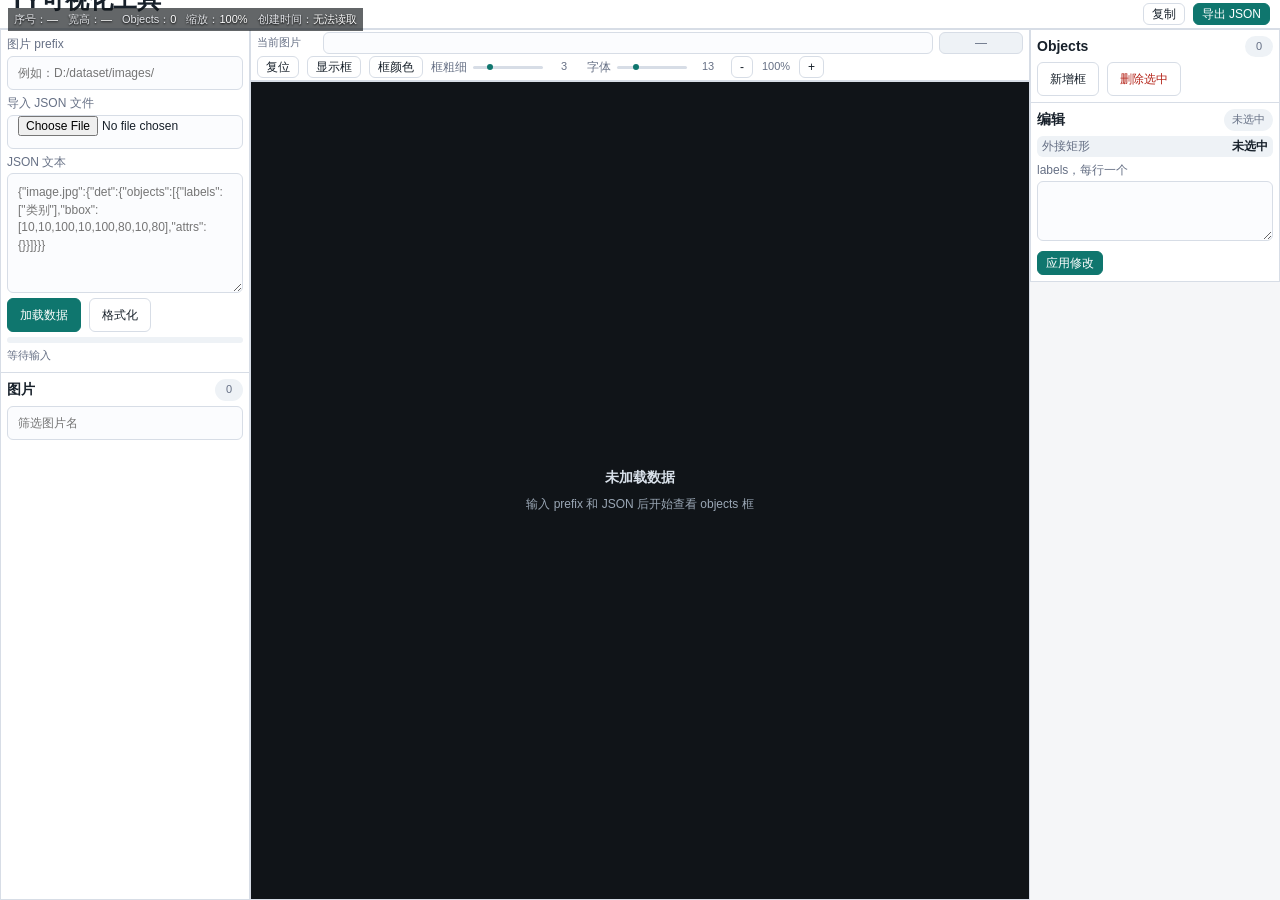
<file: ty_viz.html>
<!doctype html>
<html lang="zh-CN">
  <head>
    <meta charset="utf-8" />
    <meta name="viewport" content="width=device-width, initial-scale=1" />
    <title>TY可视化工具</title>
    <link rel="stylesheet" href="./styles.css" />
  </head>
  <body>
    <header class="topbar">
      <div>
        <h1>TY可视化工具</h1>
        <p><strong>Ming：</strong>只支持 <code>det.objects[*].bbox</code> 的四点八绝对坐标格式</p>
      </div>
      <div class="actions">
        <button id="copyJsonBtn" type="button" title="复制当前 JSON">复制</button>
        <button id="downloadJsonBtn" type="button" title="导出当前 JSON">导出 JSON</button>
      </div>
    </header>

    <main class="layout">
      <aside class="sidebar">
        <section class="panel">
          <label class="field">
            <span>图片 prefix</span>
            <input id="prefixInput" type="text" placeholder="例如：D:/dataset/images/" />
          </label>
          <label class="field">
            <span>导入 JSON 文件</span>
            <input id="jsonFileInput" type="file" accept=".json,application/json" />
          </label>
          <label class="field fill">
            <span>JSON 文本</span>
            <textarea id="jsonInput" spellcheck="false" placeholder='{"image.jpg":{"det":{"objects":[{"labels":["类别"],"bbox":[10,10,100,10,100,80,10,80],"attrs":{}}]}}}'></textarea>
          </label>
          <div class="row">
            <button id="loadBtn" type="button">加载数据</button>
            <button id="formatBtn" type="button">格式化</button>
          </div>
          <div class="progress" aria-hidden="true">
            <div id="progressBar"></div>
          </div>
          <p id="statusText" class="status">等待输入</p>
        </section>

        <section class="panel list-panel">
          <div class="panel-title">
            <strong>图片</strong>
            <span id="imageCount">0</span>
          </div>
          <input id="imageFilter" type="search" placeholder="筛选图片名" />
          <div id="imageList" class="list"></div>
        </section>
      </aside>

      <section class="viewer">
        <div class="viewer-toolbar">
          <label class="image-picker">
            <span>当前图片</span>
            <div class="image-picker-controls">
              <input id="currentImageText" type="text" readonly value="" title="可选中复制当前图片名" />
              <output id="imageIndexText" title="当前图片序号">—</output>
            </div>
          </label>
          <div class="toolbar-actions">
            <button id="resetViewBtn" type="button">复位</button>
            <button id="boxVisibilityBtn" type="button">显示框</button>
            <button id="fillToggleBtn" type="button">框颜色</button>
            <label class="toolbar-slider" title="框线基础粗细">
              <span>框粗细</span>
              <input id="strokeWidthRange" type="range" min="0.5" max="12" step="0.5" value="3" />
              <output id="strokeWidthText">3</output>
            </label>
            <label class="toolbar-slider" title="标签字体基础大小">
              <span>字体</span>
              <input id="labelSizeRange" type="range" min="8" max="28" step="1" value="13" />
              <output id="labelSizeText">13</output>
            </label>
            <button id="zoomOutBtn" type="button">-</button>
            <output id="zoomText">100%</output>
            <button id="zoomInBtn" type="button">+</button>
          </div>
        </div>

        <div class="image-info" aria-live="polite">
          <span>序号：<output id="imageInfoIndex">—</output></span>
          <span>宽高：<output id="imageInfoSize">—</output></span>
          <span>Objects：<output id="imageInfoObjects">0</output></span>
          <span>缩放：<output id="imageInfoZoom">100%</output></span>
          <span>创建时间：<output id="imageInfoCreated">无法读取</output></span>
        </div>

        <div id="canvasShell" class="canvas-shell">
          <div id="stage" class="stage">
            <img id="mainImage" alt="" />
            <svg id="overlay" aria-label="objects overlay"></svg>
          </div>
          <div id="emptyState" class="empty-state">
            <strong>未加载数据</strong>
            <span>输入 prefix 和 JSON 后开始查看 objects 框</span>
          </div>
          <button id="prevImageBtn" class="image-nav image-nav-prev" type="button" aria-label="上一张">&lsaquo;</button>
          <button id="nextImageBtn" class="image-nav image-nav-next" type="button" aria-label="下一张">&rsaquo;</button>
        </div>
      </section>

      <aside class="inspector">
        <section class="panel">
          <div class="panel-title">
            <strong>Objects</strong>
            <span id="objectCount">0</span>
          </div>
          <div class="row">
            <button id="addObjectBtn" type="button">新增框</button>
            <button id="deleteObjectBtn" type="button">删除选中</button>
          </div>
          <div id="objectList" class="object-list"></div>
        </section>

        <section class="panel editor-panel">
          <div class="panel-title">
            <strong>编辑</strong>
            <span id="selectedBadge">未选中</span>
          </div>
          <div class="bbox-summary">
            <span>外接矩形</span>
            <output id="bboxSizeText">未选中</output>
          </div>
          <label class="field">
            <span>labels，每行一个</span>
            <textarea id="labelsEditor" spellcheck="false"></textarea>
          </label>
          <div class="bbox-grid" id="bboxGrid"></div>
          <button id="applyObjectBtn" type="button">应用修改</button>
        </section>
      </aside>
    </main>

    <script src="./app.js"></script>
  </body>
</html>
</file>
<file: styles.css>
:root {
  /* 标题 14px、正文/控件 12px、提示/计数 11px；不控制画布标注字号。 */
  --font-title: 14px;
  --font-body: 12px;
  --font-meta: 11px;
  --bg: #f5f6f8;
  --surface: #ffffff;
  --surface-2: #eef2f6;
  --surface-3: #f8fafc;
  --text: #17202a;
  --muted: #667085;
  --line: #d7dde6;
  --accent: #0f766e;
  --accent-2: #2563eb;
  --danger: #b42318;
  --shadow: 0 10px 28px rgba(22, 34, 51, 0.08);
}

* {
  box-sizing: border-box;
}

html,
body {
  height: 100%;
}

body {
  margin: 0;
  background: var(--bg);
  color: var(--text);
  font-family: "Microsoft YaHei", "Segoe UI", Arial, sans-serif;
  font-size: var(--font-body);
  line-height: 1.4;
  letter-spacing: 0;
}

button,
input,
textarea,
select {
  font: inherit;
}

button {
  display: inline-flex;
  align-items: center;
  justify-content: center;
  line-height: 1.25;
  min-height: 34px;
  border: 1px solid var(--line);
  border-radius: 6px;
  background: var(--surface);
  color: var(--text);
  padding: 0 12px;
  cursor: pointer;
}

button:hover {
  border-color: var(--accent);
}

button:disabled {
  cursor: not-allowed;
  opacity: 0.5;
}

button[hidden] {
  display: none;
}

input,
textarea,
select {
  width: 100%;
  border: 1px solid var(--line);
  border-radius: 6px;
  background: #fbfcfe;
  color: var(--text);
  outline: none;
}

input,
select {
  height: 34px;
  line-height: 1.25;
  padding: 0 10px;
}

/* 顶部应用选择框不沿用普通输入框的 34px 高度，避免越出顶栏。 */
#appSwitcher {
  font-size: var(--font-title);
  font-weight: 600;
  height: 25px;
  min-height: 25px;
  padding-top: 0;
  padding-bottom: 0;
}

textarea {
  min-height: 120px;
  resize: vertical;
  padding: 10px;
  line-height: 1.45;
  font-size: var(--font-body);
}

.topbar {
  height: 29px;
  display: flex;
  align-items: center;
  justify-content: space-between;
  gap: 10px;
  padding: 0 10px;
  border-bottom: 1px solid var(--line);
  background: var(--surface);
}

.brand h1 {
  font-weight: 600;
  margin: 0;
  font-size: var(--font-title);
  line-height: 1;
}

.sr-only {
  position: absolute;
  width: 1px;
  height: 1px;
  padding: 0;
  margin: -1px;
  overflow: hidden;
  clip: rect(0, 0, 0, 0);
  white-space: nowrap;
  border: 0;
}

#jsonDropOverlay:not([hidden]) {
  position: fixed;
  inset: 12px;
  z-index: 2000;
  display: flex;
  flex-direction: column;
  align-items: center;
  justify-content: center;
  gap: 8px;
  border: 2px dashed var(--accent);
  border-radius: 12px;
  background: rgb(240 253 250 / 94%);
  color: var(--accent);
  pointer-events: none;
}

#jsonDropOverlay strong {
  font-size: var(--font-title);
}

.version-label {
  color: var(--muted);
  font-size: var(--font-meta);
  font-weight: 400;
  margin-left: 6px;
}

.actions,
.row,
.toolbar-actions {
  display: flex;
  align-items: center;
  gap: 8px;
}

.actions button {
  min-height: 22px;
  padding: 0 8px;
  font-size: var(--font-body);
}

.toolbar-actions {
  flex-wrap: wrap;
}

.toolbar-actions button {
  min-height: 22px;
  padding: 0 8px;
  font-size: var(--font-body);
}

.annotation-style-controls {
  flex: 0 0 auto;
  display: flex;
  gap: 5px;
  min-width: 0;
}

.annotation-style-controls .toolbar-slider {
  min-width: 0;
  gap: 3px;
}

.annotation-style-controls .toolbar-reset {
  flex: 0 0 auto;
  min-height: 18px;
  padding: 0;
}

.annotation-style-controls input[type="range"] {
  flex: 0 0 84px;
  width: 84px;
  min-width: 0;
}

.annotation-style-controls output {
  flex: 0 0 26px;
  min-width: 26px;
}

.batch-size-control {
  display: flex;
  align-items: center;
  gap: 5px;
  color: var(--muted);
  font-size: var(--font-body);
  white-space: nowrap;
}

.batch-size-control input {
  width: 54px;
  height: 22px;
  padding: 0 4px 0 7px;
  font-size: var(--font-body);
}

.label-zoom-size-control {
  display: inline-flex;
  align-items: center;
  gap: 4px;
  color: var(--muted);
  font-size: var(--font-body);
  white-space: nowrap;
}

.label-zoom-size-control input {
  width: 70px;
  height: 22px;
  padding: 0 4px 0 6px;
  font-size: var(--font-body);
}

.actions button:last-child,
#loadBtn,
#applyObjectBtn {
  background: var(--accent);
  border-color: var(--accent);
  color: #ffffff;
}

.layout {
  height: calc(100vh - 29px);
  display: grid;
  grid-template-columns: minmax(220px, 250px) minmax(600px, 1fr) minmax(220px, 250px);
  gap: 0;
  padding: 0;
}

.sidebar,
.inspector {
  min-height: 0;
  display: flex;
  flex-direction: column;
  gap: 6px;
}

.panel {
  background: var(--surface);
  border: 1px solid var(--line);
  border-radius: 8px;
  box-shadow: var(--shadow);
  padding: 8px;
}

.import-panel {
  /* 去掉 JSON 文本框后收紧导入区，让图片列表获得更多垂直空间。 */
  min-height: 0;
  display: flex;
  flex-direction: column;
}

.list-panel {
  min-height: 0;
  flex: 1;
  display: flex;
  flex-direction: column;
}

/* Keep the three object actions usable when the inspector is at its minimum width. */
.list-panel > .row {
  flex-wrap: wrap;
}

.editor-panel {
  min-height: 340px;
}

.field {
  display: flex;
  flex-direction: column;
  gap: 6px;
  margin-bottom: 10px;
}

.field span {
  color: var(--muted);
  font-size: var(--font-body);
}

.field.fill {
  flex: 1;
  min-height: 0;
}

.panel-title {
  display: flex;
  align-items: center;
  justify-content: space-between;
  gap: 10px;
  margin-bottom: 10px;
}

.panel-title strong,
.empty-state strong {
  font-size: var(--font-title);
  font-weight: 600;
}

.panel-title span,
#selectedBadge,
#imageCount,
#objectCount {
  min-width: 28px;
  text-align: center;
  border-radius: 999px;
  background: var(--surface-2);
  color: var(--muted);
  padding: 3px 8px;
  font-size: var(--font-meta);
}

.progress {
  height: 6px;
  margin: 10px 0;
  overflow: hidden;
  border-radius: 999px;
  background: var(--surface-2);
}

#progressBar {
  width: 0%;
  height: 100%;
  background: var(--accent-2);
  transition: width 180ms ease;
}

.batch-progress-panel {
  margin: 0 0 8px;
  padding: 7px;
  border: 1px solid var(--line);
  border-radius: 6px;
  background: var(--surface-3);
}

.batch-progress-title {
  display: flex;
  align-items: center;
  justify-content: space-between;
  gap: 8px;
  margin-bottom: 5px;
  color: var(--muted);
  font-size: var(--font-meta);
}

.batch-progress-title output {
  color: var(--text);
  font-variant-numeric: tabular-nums;
}

#batchProgressRange {
  width: 100%;
  height: 16px;
  padding: 0;
  accent-color: var(--accent-2);
  cursor: pointer;
}

.status {
  min-height: 18px;
  margin: 0;
  color: var(--muted);
  font-size: var(--font-meta);
}

.filter-stack {
  display: flex;
  flex-direction: column;
  gap: 8px;
  margin-bottom: 10px;
}

.filter-layout {
  display: block;
}

.filter-text-row {
  display: flex;
  flex-direction: column;
  align-items: stretch;
  gap: 8px;
}

.filter-text-row > input {
  min-width: 0;
  flex: 0 0 auto;
  height: 27px;
  padding: 0 7px;
  font-size: var(--font-body);
}

.label-filter-combobox {
  position: relative;
  min-width: 0;
  flex: 1;
}

.label-filter-field {
  display: flex;
  width: 100%;
  min-height: 27px;
  flex-wrap: wrap;
  min-width: 0;
  align-items: center;
  gap: 3px;
  border: 1px solid var(--line);
  border-radius: 6px;
  background: #fbfcfe;
  padding: 2px 5px;
}

.label-filter-field:focus-within {
  border-color: #60a5fa;
  box-shadow: 0 0 0 2px rgb(96 165 250 / 18%);
}

.label-filter-field input {
  width: 100%;
  min-width: 58px;
  height: 21px;
  flex: 1 0 58px;
  border: 0;
  background: transparent;
  padding: 0 2px;
  font-size: var(--font-body);
}

.label-filter-selections {
  display: contents;
}

.label-filter-chip {
  display: inline-flex;
  min-height: 0;
  height: auto;
  max-width: 100%;
  flex: 0 0 auto;
  align-items: center;
  border: 1px solid #93c5fd;
  border-radius: 999px;
  background: #dbeafe;
  color: #1d4ed8;
  padding: 0 1px;
  font-size: var(--font-body);
}

.label-filter-chip-text {
  min-width: 0;
  overflow: hidden;
  text-overflow: ellipsis;
  white-space: nowrap;
}

.label-multiselect-menu.label-filter-menu {
  z-index: 30;
  /* 保持右侧对齐，按选项内容向左扩宽，并限制超长名称的面板宽度。 */
  right: 0;
  left: auto;
  width: max-content;
  min-width: 100%;
  max-width: min(280px, calc(100vw - 32px));
}

.label-filter-empty {
  padding: 7px 6px;
  color: var(--muted);
  font-size: var(--font-meta);
}

.filter-stack > input,
.filter-stack > select,
.label-multiselect-trigger,
.range-inputs input {
  height: 27px;
  padding: 0 7px;
  font-size: var(--font-body);
}

.filter-stack > select {
  width: 100%;
  min-width: 0;
}

.label-multiselect {
  position: relative;
  width: 100%;
  min-width: 0;
}

.label-multiselect-trigger {
  justify-content: flex-start;
  position: relative;
  width: 100%;
  min-width: 0;
  padding-right: 26px;
  overflow: hidden;
  color: var(--text);
  text-align: left;
  text-overflow: ellipsis;
  white-space: nowrap;
}

.label-multiselect-trigger::after {
  position: absolute;
  top: 50%;
  right: 10px;
  width: 6px;
  height: 6px;
  border-right: 1.5px solid currentColor;
  border-bottom: 1.5px solid currentColor;
  content: "";
  transform: translateY(-70%) rotate(45deg);
}

.label-multiselect-trigger > span {
  min-width: 0;
  overflow: hidden;
  text-overflow: ellipsis;
}

.label-multiselect.is-open .label-multiselect-trigger::after {
  transform: translateY(-30%) rotate(225deg);
}

.label-multiselect-menu {
  position: absolute;
  z-index: 20;
  top: calc(100% + 4px);
  right: 0;
  left: 0;
  max-height: 240px;
  overflow-y: auto;
  border: 1px solid var(--line);
  border-radius: 6px;
  background: var(--surface);
  box-shadow: 0 8px 24px rgb(15 23 42 / 16%);
  padding: 4px;
}

.label-multiselect-option {
  display: flex;
  justify-content: flex-start;
  width: 100%;
  min-height: 28px;
  align-items: center;
  gap: 7px;
  border: 0;
  border-radius: 4px;
  background: transparent;
  color: var(--text);
  padding: 4px 6px;
  text-align: left;
}

.label-multiselect-option:hover {
  background: var(--surface-2);
}

.label-multiselect-option.is-selected {
  background: #dbeafe;
  color: #1d4ed8;
}

.label-multiselect-check {
  display: grid;
  width: 15px;
  height: 15px;
  flex: 0 0 15px;
  place-items: center;
  border: 1px solid var(--line);
  border-radius: 3px;
  background: #fff;
}

.label-multiselect-option.is-selected .label-multiselect-check {
  border-color: #2563eb;
  background: #2563eb;
}

.label-multiselect-option.is-selected .label-multiselect-check::after {
  width: 7px;
  height: 4px;
  border-bottom: 1.5px solid #fff;
  border-left: 1.5px solid #fff;
  content: "";
  transform: translateY(-1px) rotate(-45deg);
}

.label-multiselect-option-text {
  min-width: 0;
  overflow: hidden;
  text-overflow: ellipsis;
  white-space: nowrap;
}

.label-multiselect-clear {
  margin-bottom: 3px;
  border-bottom: 1px solid var(--line);
  border-radius: 4px 4px 0 0;
  color: var(--muted);
}

.filter-note #imageCount {
  min-width: 0;
  padding: 1px 4px;
  font-size: var(--font-meta);
}

.filter-actions button {
  min-height: 26px;
  padding: 0 4px;
  font-size: var(--font-body);
}

.filter-range-grid {
  display: grid;
  grid-template-columns: repeat(2, minmax(0, 1fr));
  gap: 8px;
}

.range-field {
  display: flex;
  flex-direction: column;
  gap: 4px;
  min-width: 0;
}

.range-field span,
.filter-note {
  color: var(--muted);
  font-size: var(--font-meta);
}

.range-inputs {
  display: grid;
  grid-template-columns: repeat(2, minmax(0, 1fr));
  gap: 6px;
}

.filter-note {
  display: flex;
  align-items: center;
  justify-content: space-between;
  gap: 8px;
}

.filter-actions {
  display: flex;
  align-items: center;
  gap: 6px;
  flex-wrap: nowrap;
  flex: 0 0 auto;
}

.filter-note button {
  min-height: 26px;
  padding: 0 8px;
  font-size: var(--font-body);
  flex: 0 0 auto;
}

.virtual-list {
  position: relative;
  min-height: 0;
  flex: 1;
  overflow: auto;
  border-radius: 6px;
  background: var(--surface-3);
  border: 1px solid var(--line);
}

.virtual-spacer {
  position: relative;
  width: 100%;
}

.virtual-viewport {
  position: absolute;
  inset: 0 0 auto 0;
}

.virtual-row {
  position: absolute;
  left: 0;
  right: 0;
  height: 27px;
  padding: 1px;
  display: flex;
  align-items: center;
}

.virtual-row .image-check {
  flex: 0 0 auto;
  width: 12px;
  height: 12px;
  margin: 0 3px 0 1px;
}

.virtual-row button {
  width: auto;
  min-width: 0;
  flex: 1 1 auto;
  overflow: hidden;
  text-overflow: ellipsis;
  white-space: nowrap;
}

.virtual-row button {
  width: 100%;
  /* 单行列表保留块级省略号；21px 行高使文字在 23px 边框内居中。 */
  display: block;
  line-height: 21px;
  min-height: 23px;
  height: 23px;
  font-size: var(--font-body);
  border-color: color-mix(in srgb, var(--line) 45%, transparent);
  text-align: left;
  overflow: hidden;
  text-overflow: ellipsis;
  white-space: nowrap;
}

.virtual-row button.active {
  border-color: var(--accent);
  background: #e7f7f4;
}

/* 与 Objects 虚拟列表的 19px 步长一致，不影响左侧图片列表。 */
#objectList .virtual-row {
  height: 19px;
}

#objectList .virtual-row button {
  height: 17px;
  min-height: 17px;
  line-height: 15px;
}

.viewer {
  min-width: 0;
  min-height: 0;
  display: flex;
  flex-direction: column;
  gap: 0;
}

.viewer-toolbar {
  display: grid;
  grid-template-columns: minmax(0, 1fr) auto;
  align-items: end;
  gap: 2px 6px;
  padding: 2px 6px;
  border: 1px solid var(--line);
  border-radius: 0;
  background: var(--surface);
  box-shadow: none;
}

.image-filter-definitions {
  position: absolute;
  pointer-events: none;
}

.image-adjustments {
  grid-column: 1 / -1;
  display: flex;
  flex-wrap: wrap;
  align-items: center;
  gap: 6px 12px;
  min-width: 0;
}

/* 亮度和对比度作为一组换行，不会被其他调整项拆开。 */
.adjustment-pair {
  display: flex;
  align-items: center;
  gap: 12px;
  flex-shrink: 0;
}

.image-adjustments > button {
  min-height: 20px;
  padding: 0 6px;
  font-size: var(--font-body);
}

.image-picker {
  grid-column: 1 / -1;
  min-width: 0;
  display: grid;
  grid-template-columns: 60px minmax(0, 1fr);
  align-items: center;
  gap: 6px;
}

.image-picker span {
  color: var(--muted);
  font-size: var(--font-meta);
}

.image-picker-controls {
  min-width: 0;
  display: grid;
  grid-template-columns: minmax(0, 1fr) 84px;
  gap: 6px;
}

.image-picker input,
.image-picker output {
  height: 22px;
  padding: 0 8px;
  font-size: var(--font-body);
}

.image-picker output {
  display: flex;
  align-items: center;
  justify-content: center;
  border: 1px solid var(--line);
  border-radius: 6px;
  background: var(--surface-2);
  color: var(--muted);
}

.toolbar-slider {
  display: flex;
  align-items: center;
  gap: 6px;
  color: var(--muted);
  font-size: var(--font-body);
  white-space: nowrap;
}

.toolbar-slider input[type="range"] {
  appearance: none;
  width: 70px;
  height: 18px;
  touch-action: none;
  padding: 0;
  cursor: pointer;
  border: 0;
  background: transparent;
  margin: 0;
}

/* 圆点缩小，输入区域保留 18px 高度，便于点击和键盘操作。 */
.toolbar-slider input[type="range"]::-webkit-slider-runnable-track {
  height: 3px;
  border-radius: 2px;
  background: var(--line);
}

.toolbar-slider input[type="range"]::-webkit-slider-thumb {
  appearance: none;
  width: 6px;
  height: 6px;
  margin-top: -1.5px;
  border: 0;
  border-radius: 50%;
  background: var(--accent);
}

.toolbar-slider input[type="range"]::-moz-range-track {
  height: 3px;
  border-radius: 2px;
  background: var(--line);
}

.toolbar-slider input[type="range"]::-moz-range-thumb {
  width: 6px;
  height: 6px;
  border: 0;
  border-radius: 50%;
  background: var(--accent);
}

.toolbar-slider input[type="range"]:focus-visible {
  outline: 2px solid var(--accent);
  outline-offset: 2px;
}

.toolbar-reset {
  min-height: 18px;
  padding: 0;
  border: 0;
  background: transparent;
  color: inherit;
  font: inherit;
  cursor: pointer;
}

.toolbar-reset:hover,
.toolbar-reset:focus-visible {
  color: var(--accent);
  text-decoration: underline;
}

.toolbar-slider output,
.toolbar-actions output {
  min-width: 30px;
  text-align: center;
  color: var(--muted);
  font-size: var(--font-meta);
}

.toolbar-actions button.active,
#editModeBtn.active {
  border-color: var(--accent);
  background: #e7f7f4;
}

.image-info {
  /* 固定在画布视口而非图片上，盖住标注/批量网格，但鼠标事件穿透。 */
  position: absolute;
  left: 8px;
  top: 8px;
  z-index: 7;
  pointer-events: none;
  user-select: none;
  display: flex;
  align-items: center;
  flex-wrap: wrap;
  justify-content: flex-start;
  gap: 3px 10px;
  max-width: calc(100% - 16px);
  padding: 4px 6px;
  background: rgba(16, 20, 24, 0.65);
  color: #e5e7eb;
  text-shadow: 0 1px 2px #000;
  font-size: var(--font-meta);
  line-height: 1.4;
  text-align: left;
}

.image-info > span {
  white-space: nowrap;
}

#filterModeIndicator {
  color: #fde68a;
  font-weight: 600;
}

.image-info output {
  color: #ffffff;
}

.canvas-shell {
  position: relative;
  flex: 1;
  min-height: 0;
  overflow: hidden;
  cursor: grab;
  border: 1px solid var(--line);
  border-radius: 0;
  background: #101418;
  box-shadow: none;
}

.canvas-shell.is-object-target {
  cursor: pointer;
}

.canvas-shell.is-panning,
.canvas-shell.is-panning * {
  cursor: grabbing;
}

.canvas-shell.is-placing-keypoint {
  cursor: crosshair;
}

.canvas-shell.is-batch-preview {
  cursor: default;
}

.stage {
  position: relative;
  width: max-content;
  min-width: 100%;
  min-height: 100%;
  transform-origin: 0 0;
  will-change: transform;
}

#mainImage {
  display: block;
  max-width: none;
  user-select: none;
  -webkit-user-drag: none;
  will-change: filter;
}

#overlayCanvas {
  position: absolute;
  inset: 0;
  z-index: 3;
  width: 100%;
  height: 100%;
  pointer-events: none;
}

.batch-preview-grid {
  --batch-grid-size: 3;
  position: absolute;
  inset: 0;
  z-index: 4;
  display: grid;
  grid-template-columns: repeat(var(--batch-grid-size), minmax(0, 1fr));
  grid-template-rows: repeat(var(--batch-grid-size), minmax(0, 1fr));
  gap: 4px;
  padding: 6px;
  background: #101418;
}

.batch-preview-grid.is-dense {
  gap: 2px;
  padding: 3px;
}

.batch-preview-item {
  position: relative;
  min-width: 0;
  min-height: 0;
  height: 100%;
  overflow: hidden;
  padding: 0;
  border-color: #34404d;
  border-radius: 4px;
  background: #080b0e;
}

.batch-preview-item:hover,
.batch-preview-item:focus-visible {
  z-index: 1;
  border-color: #38bdf8;
  outline: 1px solid #38bdf8;
}

.batch-preview-item img {
  display: block;
  width: 100%;
  height: 100%;
  object-fit: contain;
  user-select: none;
  -webkit-user-drag: none;
}

.batch-preview-overlay {
  position: absolute;
  inset: 0;
  z-index: 2;
  width: 100%;
  height: 100%;
  pointer-events: none;
}

.batch-preview-caption {
  position: absolute;
  right: 0;
  bottom: 0;
  left: 0;
  z-index: 3;
  min-width: 0;
  display: flex;
  align-items: center;
  gap: 5px;
  padding: 3px 5px;
  background: rgba(8, 11, 14, 0.78);
  color: #ffffff;
  font-size: var(--font-meta);
  line-height: 1.2;
  pointer-events: none;
}

.batch-preview-number {
  flex: 0 0 auto;
  color: #7dd3fc;
  font-variant-numeric: tabular-nums;
}

.batch-preview-filename {
  min-width: 0;
  overflow: hidden;
  text-overflow: ellipsis;
  white-space: nowrap;
}

.batch-preview-grid.is-dense .batch-preview-caption {
  right: auto;
  padding: 2px 3px;
}

.batch-preview-grid.is-dense .batch-preview-filename {
  display: none;
}

.batch-preview-item.is-error img {
  opacity: 0.2;
}

.batch-preview-item.is-error::after {
  position: absolute;
  inset: 0;
  display: grid;
  place-content: center;
  color: #fca5a5;
  font-size: var(--font-meta);
  content: "加载失败";
}

.batch-preview-grid[hidden],
.batch-progress-panel[hidden],
.stage[hidden],
#overlayCanvas[hidden],
.empty-state[hidden] {
  display: none;
}

.image-nav {
  position: absolute;
  top: 50%;
  z-index: 6;
  width: 38px;
  min-height: 72px;
  padding: 0;
  transform: translateY(-50%);
  border-color: rgba(255, 255, 255, 0.28);
  background: rgba(16, 20, 24, 0.62);
  color: #ffffff;
  font-size: 30px;
  line-height: 1;
  opacity: 0;
  pointer-events: none;
  transition: opacity 160ms ease, background 160ms ease, border-color 160ms ease;
}

.image-nav-prev {
  left: 10px;
}

.image-nav-next {
  right: 10px;
}

.canvas-shell:hover .image-nav,
.canvas-shell:focus-within .image-nav {
  opacity: 0.86;
  pointer-events: auto;
}

.canvas-shell:hover .image-nav:disabled,
.canvas-shell:focus-within .image-nav:disabled {
  opacity: 0.25;
  pointer-events: none;
}

.empty-state {
  position: absolute;
  inset: 0;
  display: grid;
  place-content: center;
  gap: 8px;
  color: #d9e1ea;
  text-align: center;
}

.empty-state span {
  color: #9aa7b5;
  font-size: var(--font-body);
}

.bbox-summary {
  display: flex;
  align-items: center;
  justify-content: space-between;
  gap: 10px;
  margin: -2px 0 10px;
  padding: 5px 8px;
  border-radius: 6px;
  background: var(--surface-2);
  color: var(--muted);
  font-size: var(--font-body);
}

.bbox-summary output {
  color: var(--text);
  font-weight: 600;
}

.bbox-grid {
  display: grid;
  grid-template-columns: repeat(2, minmax(0, 1fr));
  gap: 8px;
  margin-bottom: 10px;
}

.bbox-grid label {
  display: grid;
  grid-template-columns: 28px minmax(0, 1fr);
  align-items: center;
  gap: 6px;
  color: var(--muted);
  font-size: var(--font-body);
}

.bbox-grid input {
  height: 30px;
  padding: 0 8px;
}

.keypoint-editor {
  margin-bottom: 10px;
}

.keypoint-editor-title {
  display: flex;
  align-items: center;
  justify-content: space-between;
  gap: 8px;
  margin-bottom: 6px;
  color: var(--muted);
  font-size: var(--font-body);
}

.keypoint-editor-title button {
  min-height: 26px;
  padding: 0 8px;
  font-size: var(--font-body);
}

.keypoint-list {
  display: flex;
  max-height: 210px;
  flex-direction: column;
  gap: 6px;
  overflow-y: auto;
}

.keypoint-empty {
  padding: 7px 8px;
  border: 1px dashed var(--line);
  border-radius: 6px;
  color: var(--muted);
  font-size: var(--font-meta);
}

.keypoint-row {
  display: grid;
  grid-template-columns: minmax(0, 1fr) minmax(56px, 0.7fr) minmax(56px, 0.7fr) 28px;
  align-items: center;
  gap: 5px;
}

.keypoint-row input {
  height: 28px;
  min-width: 0;
  padding: 0 6px;
}

.keypoint-row button {
  width: 28px;
  height: 28px;
  min-height: 28px;
  padding: 0;
  color: var(--danger);
}

#labelsEditor {
  min-height: 84px;
}

#deleteObjectBtn {
  color: var(--danger);
}

/* 仅压缩两侧固定控件；保留虚拟列表行高，剩余空间交给列表。 */
.sidebar,
.inspector {
  gap: 0;
}

.sidebar .panel,
.inspector .panel {
  padding: 6px;
  border-radius: 0;
  box-shadow: none;
}

.sidebar .panel + .panel,
.inspector .panel + .panel {
  border-top: 0;
}

.sidebar .virtual-list,
.inspector .virtual-list {
  border-radius: 0;
}

.sidebar .field,
.inspector .field {
  gap: 3px;
  margin-bottom: 5px;
}

.sidebar .panel-title,
.inspector .panel-title {
  margin-bottom: 5px;
}

.inspector .panel-title span {
  padding: 1px 5px;
}

.sidebar .import-panel input[type="text"] {
  height: 24px;
  min-width: 0;
  padding: 0 6px;
}

.sidebar .file-picker {
  position: relative;
  display: flex;
  align-items: center;
  gap: 6px;
  height: 26px;
  min-width: 0;
  padding: 1px 4px;
  border: 1px solid var(--line);
  border-radius: 6px;
  background: #fbfcfe;
}

/* 保留原生选择、键盘与文件导入，文字由独立 flex 层显示，避免系统按钮裁切。 */
.sidebar .file-picker input[type="file"] {
  position: absolute;
  inset: 0;
  z-index: 1;
  width: 100%;
  height: 100%;
  margin: 0;
  padding: 0;
  border: 0;
  opacity: 0;
  cursor: pointer;
}

.sidebar .file-picker:focus-within {
  outline: 2px solid var(--accent);
  outline-offset: 1px;
}

.sidebar .file-picker-button {
  display: inline-flex;
  align-items: center;
  justify-content: center;
  flex: 0 0 auto;
  height: 22px;
  padding: 0 5px;
  border: 1px solid var(--line);
  border-radius: 3px;
  background: var(--surface);
  color: var(--text);
  line-height: 1.25;
}

.sidebar .file-picker:hover .file-picker-button {
  border-color: var(--accent);
}

.sidebar .file-picker-name {
  flex: 1;
  min-width: 0;
  height: 22px;
  overflow: hidden;
  white-space: nowrap;
  text-overflow: ellipsis;
  line-height: 22px;
  color: var(--text);
}

.sidebar .progress {
  margin: 5px 0;
}

.sidebar #clearWorkspaceBtn {
  min-height: 24px;
  height: 24px;
  padding: 0 6px;
}

.sidebar {
  overflow-y: auto;
}

.sidebar .import-panel,
.sidebar .filter-layout {
  flex-shrink: 0;
}

.sidebar #imageList {
  min-height: 48px;
}

#attrsDraftStatus.canvas-draft-status {
  position: absolute;
  z-index: 5;
  left: 10px;
  bottom: 10px;
  max-width: calc(100% - 20px);
  margin: 0;
  padding: 4px 7px;
  border-radius: 4px;
  color: #ffffff;
  background: rgb(16 20 24 / 72%);
  pointer-events: none;
  font-size: var(--font-meta);
}

#attrsDraftStatus.canvas-draft-status.error {
  color: #fecaca;
}

.sidebar .status {
  overflow-wrap: anywhere;
}

.sidebar .filter-stack {
  gap: 4px;
  margin-bottom: 5px;
}

.sidebar .filter-text-row,
.sidebar .filter-range-grid,
.sidebar .range-inputs,
.sidebar .filter-note,
.sidebar .filter-actions {
  gap: 4px;
}

.sidebar .range-field {
  gap: 2px;
}

.sidebar .filter-text-row > input,
.sidebar .label-multiselect-trigger,
.sidebar .range-inputs input {
  height: 22px;
  min-height: 22px;
  padding-left: 5px;
}

.sidebar .label-filter-field {
  min-height: 22px;
  height: auto;
  padding: 0 4px;
}

.sidebar .label-filter-field input {
  height: 20px;
}

.sidebar .filter-note button {
  min-height: 22px;
  padding: 0 5px;
}

.sidebar .filter-note {
  min-width: 0;
  flex-wrap: nowrap;
  white-space: nowrap;
}

.sidebar #knownSizeText {
  flex: 1 1 auto;
  min-width: 0;
  overflow: hidden;
  text-overflow: ellipsis;
}

.sidebar .batch-progress-panel {
  margin-bottom: 4px;
  padding: 4px;
}

.sidebar .batch-progress-title {
  margin-bottom: 2px;
}

.inspector .list-panel > .row {
  gap: 3px;
  flex-wrap: nowrap;
  margin-bottom: 4px;
}

.inspector .list-panel > .row button {
  flex: 1 1 0;
  min-width: 0;
  height: 22px;
  min-height: 22px;
  font-size: var(--font-body);
  line-height: 1.25;
  white-space: nowrap;
  padding: 0 2px;
}

/* 编辑内容增多或窗口变矮时内部滚动，避免挤没 Objects 列表。 */
.inspector .editor-panel {
  min-height: 0;
  flex-shrink: 0;
  max-height: calc(100% - 150px);
  overflow-y: auto;
}

.inspector .bbox-summary {
  margin: 0 0 5px;
  padding: 2px 5px;
}

.inspector #labelsEditor {
  height: 60px;
  min-height: 60px;
  padding: 5px 6px;
}

.inspector .bbox-grid {
  gap: 4px;
  margin-bottom: 5px;
}

.inspector .bbox-grid label {
  gap: 3px;
}

.inspector .bbox-grid input {
  min-width: 0;
  height: 22px;
  padding: 0 4px;
}

.bbox-dimensions {
  display: grid;
  grid-template-columns: repeat(2, minmax(0, 1fr));
  gap: 4px;
  margin-bottom: 5px;
  color: var(--muted);
}

.bbox-dimensions > span {
  display: flex;
  align-items: center;
  gap: 6px;
  min-height: 24px;
  padding: 2px 5px;
  background: var(--surface-2);
  border-radius: 4px;
}

.bbox-dimensions output {
  color: var(--text);
  font-variant-numeric: tabular-nums;
}

.inspector .keypoint-editor {
  margin-bottom: 5px;
}

.inspector .keypoint-editor-title {
  margin-bottom: 3px;
}

.inspector .keypoint-editor-title button {
  min-height: 22px;
  padding: 0 5px;
}

.inspector .keypoint-list {
  gap: 3px;
}

.inspector .keypoint-empty {
  padding: 3px 5px;
}

.inspector .keypoint-row {
  grid-template-columns: minmax(0, 1fr) minmax(50px, 0.7fr) minmax(50px, 0.7fr) 24px;
  gap: 3px;
}

.inspector .keypoint-row input,
.inspector .keypoint-row button {
  height: 24px;
  min-height: 24px;
}

.inspector .keypoint-row button {
  width: 24px;
}

.inspector #applyObjectBtn {
  min-height: 24px;
  padding: 0 8px;
}

@media (max-width: 1180px) {
  .viewer-toolbar {
    grid-template-columns: 1fr;
  }

  .layout {
    height: auto;
    min-height: calc(100vh - 29px);
    grid-template-columns: 1fr;
  }

  .sidebar,
  .inspector {
    min-height: 420px;
  }

  .viewer {
    min-height: 620px;
  }
}

@media (max-width: 640px) {
  .annotation-style-controls {
    width: 100%;
  }

  .annotation-style-controls .toolbar-slider {
    flex: 1 1 0;
  }

  .annotation-style-controls input[type="range"] {
    flex: 1 1 auto;
    width: auto;
  }

  .topbar {
    height: auto;
    min-height: 42px;
    align-items: center;
    flex-direction: row;
    padding: 6px 8px;
  }

  .actions {
    width: auto;
  }

  .actions button {
    flex: 0 0 auto;
  }

  .image-picker {
    grid-template-columns: 1fr;
  }

  .image-picker-controls,
  .filter-range-grid,
  .range-inputs,
  .bbox-grid,
  .keypoint-row {
    grid-template-columns: 1fr;
  }

  .keypoint-row button {
    width: 100%;
  }
}
</file>
<file: shared/app-switcher.css>
.app-switcher {
  display: inline-flex;
  align-items: center;
  gap: 6px;
}

.app-switcher select {
  min-height: 25px;
  padding: 2px 26px 2px 8px;
  border: 1px solid var(--line, #cbd5e1);
  border-radius: 5px;
  background: var(--surface, #ffffff);
  color: var(--text, #172033);
  font-size: 13px;
  font-weight: 650;
}

.app-switcher select:focus-visible {
  outline: 2px solid var(--accent, #2563eb);
  outline-offset: 1px;
}
</file>
<file: attribute-annotator/attributes.css>
.attribute-workspace {
  flex: 1;
  min-height: 0;
  display: grid;
  grid-template-columns: minmax(0, 1fr);
}
.attribute-workspace.attributes-enabled { grid-template-columns: minmax(0, 1fr) minmax(420px, 42%); }
.attribute-panel[hidden] { display: none; }
#attrsModeBtn[aria-pressed="true"] { background: var(--accent); color: white; }
.attribute-panel {
  min-width: 0;
  overflow-y: auto;
  padding: 12px;
  border: 1px solid var(--line);
  border-left: 0;
  background: var(--surface);
}
.attribute-target { overflow-wrap: anywhere; color: var(--muted); }
.attribute-toolbar { display: flex; align-items: center; gap: 8px; margin-bottom: 6px; }
.attribute-toolbar #attrsProgress { margin-left: auto; }
.attribute-toolbar button { padding: 2px 7px; min-height: 26px; }
#attrsDataImportDialog { width: min(620px, calc(100vw - 32px)); max-height: calc(100vh - 40px); overflow-y: auto; border: 1px solid var(--line); border-radius: 10px; padding: 18px; color: var(--text); }
#attrsDataImportDialog h2 { margin-top: 0; font-size: var(--font-title); }
#attrsDataImportDialog::backdrop { background: rgba(23, 32, 42, .35); }
#attrsImportValidation { white-space: pre-wrap; }
.attribute-choices { columns: 2; column-gap: 10px; margin: 8px 0; }
.attribute-group {
  --attribute-accent: #087f8c;
  break-inside: avoid;
  margin: 0 0 10px;
  padding: 5px 6px;
  border: 1px solid var(--line);
  border-left: 4px solid var(--attribute-accent);
  border-radius: 4px;
  min-width: 0;
  background: color-mix(in srgb, var(--attribute-accent) 22%, var(--surface));
}
.attribute-group:nth-child(5n + 2) { --attribute-accent: #3867a8; }
.attribute-group:nth-child(5n + 3) { --attribute-accent: #b45b32; }
.attribute-group:nth-child(5n + 4) { --attribute-accent: #81721a; }
.attribute-group:nth-child(5n + 5) { --attribute-accent: #477a46; }
.attribute-heading { display: flex; align-items: center; gap: 4px; min-width: 0; margin-bottom: 4px; }
.attribute-number {
  flex: 0 0 auto;
  min-width: 24px;
  padding: 2px 4px;
  border-radius: 3px;
  background: var(--attribute-accent);
  color: #fff;
  text-align: center;
  font-variant-numeric: tabular-nums;
}
.attribute-title { flex: 1 1 auto; min-width: 0; font-size: var(--font-title); line-height: 1.4; overflow-wrap: anywhere; }
.attribute-options { display: flex; flex-wrap: wrap; gap: 4px; }
.attribute-options button { flex: 0 1 auto; min-height: 25px; padding: 2px 6px; overflow-wrap: anywhere; }
.attribute-options button[aria-pressed="true"] { background: var(--attribute-accent); color: white; border-color: var(--attribute-accent); }
.attribute-options button[aria-pressed="true"]::before { content: "✓ "; }
.attribute-clear { flex: 0 0 auto; min-height: 24px; padding: 2px 6px; color: var(--muted); }
.attribute-message:empty { display: none; }
.attribute-message { color: var(--muted); overflow-wrap: anywhere; }
.attribute-message.error, #attrsConfigError { color: var(--danger); }
#attrsConfigDialog {
  width: min(760px, calc(100vw - 32px));
  max-height: calc(100vh - 40px);
  padding: 20px;
  border: 1px solid var(--line);
  border-radius: 10px;
  color: var(--text);
  display: none;
}
#attrsConfigDialog[open] { display: flex; flex-direction: column; }
#attrsConfigDialog::backdrop { background: rgba(23, 32, 42, .35); }
.config-heading { display: flex; justify-content: space-between; align-items: center; gap: 12px; }
.config-heading h2 { font-size: var(--font-title); margin: 0; }
.config-actions { display: flex; gap: 8px; flex-wrap: wrap; margin: 16px 0; }
.config-heading, .config-actions { flex-shrink: 0; }
.config-actions a { align-self: center; }
@media (max-width: 1180px) {
  .attribute-workspace.attributes-enabled { min-height: 540px; }
}
@media (max-width: 640px) {
  .attribute-workspace.attributes-enabled { display: flex; flex-direction: column; }
  .attribute-workspace.attributes-enabled .canvas-shell { flex: none; min-height: 400px; }
  .attribute-panel { border-left: 1px solid var(--line); overflow: visible; }
  .topbar { height: auto; min-height: 29px; flex-wrap: wrap; padding: 4px 10px; }
}
</file>
<file: field-defect/styles.css>
:root {
  --fd-bg: #f3f6fa;
  --fd-surface: #ffffff;
  --fd-line: #d8e0ea;
  --fd-text: #172033;
  --fd-muted: #6b778c;
  --fd-accent: #2563eb;
  --fd-accent-soft: #e8f0ff;
  --fd-danger: #c24141;
  font-family: "Microsoft YaHei", "Segoe UI", sans-serif;
  color: var(--fd-text);
  background: var(--fd-bg);
}

* { box-sizing: border-box; }
body { margin: 0; min-width: 1060px; background: var(--fd-bg); }
button, input, select, textarea { font: inherit; }
button { cursor: pointer; border: 1px solid var(--fd-line); border-radius: 5px; background: var(--fd-surface); color: var(--fd-text); min-height: 30px; padding: 0 10px; }
button:hover:not(:disabled) { border-color: #9bb2d1; background: #f8fbff; }
button:disabled { cursor: not-allowed; opacity: .48; }
button.primary, .fd-toolbar button:first-child { background: var(--fd-accent); color: #fff; border-color: var(--fd-accent); }
input, select, textarea { border: 1px solid var(--fd-line); border-radius: 5px; background: #fff; color: var(--fd-text); min-height: 30px; padding: 4px 8px; }
.sr-only { position: absolute; width: 1px; height: 1px; padding: 0; margin: -1px; overflow: hidden; clip: rect(0,0,0,0); white-space: nowrap; border: 0; }

.fd-topbar { height: 52px; padding: 0 18px; display: flex; align-items: center; justify-content: space-between; border-bottom: 1px solid var(--fd-line); background: #fff; }
.fd-brand, .fd-toolbar, .heading-actions, .folder-picker-row, .dialog-actions, .project-stats { display: flex; align-items: center; gap: 9px; }
.fd-brand { font-size: 15px; }
.fd-divider { color: #a6b1c0; }
.fd-toolbar button { min-height: 30px; }
.toolbar-menu { position: relative; font-size: 12px; }
.toolbar-menu > summary { min-height: 30px; display: flex; align-items: center; padding: 6px 25px 6px 10px; border: 1px solid var(--fd-line); border-radius: 5px; background: #fff; cursor: pointer; white-space: nowrap; }
.toolbar-menu.disabled > summary { cursor: not-allowed; opacity: .48; }
.toolbar-menu-panel { position: absolute; top: calc(100% + 5px); right: 0; z-index: 12; width: 290px; max-height: 300px; overflow: auto; padding: 7px; border: 1px solid var(--fd-line); border-radius: 5px; background: #fff; box-shadow: 0 10px 30px rgba(23,32,51,.2); }
.toolbar-menu-empty { display: block; padding: 10px; color: var(--fd-muted); text-align: center; }
.original-folder-row { display: grid; grid-template-columns: minmax(0, 1fr) auto; align-items: center; gap: 8px; padding: 6px; border-bottom: 1px solid #edf1f6; }
.original-folder-row:last-child { border-bottom: 0; }
.original-folder-row span { overflow: hidden; text-overflow: ellipsis; white-space: nowrap; }
.original-folder-row button { min-height: 26px; padding: 0 8px; }
.fd-layout { height: calc(100vh - 52px); padding: 12px 14px; display: grid; grid-template-columns: 230px minmax(0, 1fr); gap: 12px; }
.panelish { border: 1px solid var(--fd-line); border-radius: 8px; background: var(--fd-surface); box-shadow: 0 2px 10px rgba(23, 32, 51, .04); }
.fd-project-rail { min-height: 0; display: flex; flex-direction: column; padding: 12px; }
.section-heading { min-height: 32px; display: flex; align-items: center; justify-content: space-between; gap: 8px; border-bottom: 1px solid #edf1f6; padding-bottom: 8px; }
.section-heading > span { color: var(--fd-muted); font-size: 12px; }
.project-history-heading strong { display: inline-flex; align-items: baseline; gap: 5px; white-space: nowrap; }
.project-history-heading strong span { color: var(--fd-muted); font-size: 11px; font-weight: 400; }
.project-history-heading select { width: 114px; min-width: 0; min-height: 27px; padding: 3px 22px 3px 6px; font-size: 11px; }
.project-list { display: flex; flex-direction: column; gap: 5px; overflow: auto; padding-top: 8px; }
.project-item { text-align: left; width: 100%; min-height: 48px; padding: 7px 8px; display: flex; flex-direction: column; align-items: flex-start; gap: 2px; border-color: transparent; background: transparent; }
.project-item strong { max-width: 100%; overflow: hidden; text-overflow: ellipsis; white-space: nowrap; font-size: 12px; font-weight: 600; }
.project-item small { max-width: 100%; overflow: hidden; text-overflow: ellipsis; white-space: nowrap; color: var(--fd-muted); font-size: 10px; }
.project-item.active { border-color: #b9cdf2; background: var(--fd-accent-soft); }
.empty-copy { color: var(--fd-muted); font-size: 13px; line-height: 1.6; padding: 18px 6px; text-align: center; }
.fd-workspace { min-width: 0; min-height: 0; display: flex; flex-direction: column; gap: 12px; }
.fd-project-header { display: flex; align-items: center; justify-content: space-between; min-height: 88px; padding: 14px 18px; }
.project-summary { min-width: 0; display: flex; align-items: center; gap: 24px; }
.project-identity { min-width: 0; }
.eyebrow { color: var(--fd-muted); font-size: 12px; }
.fd-project-header h1 { margin: 3px 0 4px; font-size: 21px; }
.fd-project-header p { margin: 0; color: var(--fd-muted); font-size: 12px; max-width: 620px; overflow: hidden; text-overflow: ellipsis; white-space: nowrap; }
.project-stats { color: var(--fd-muted); font-size: 13px; }
.project-stats b { color: var(--fd-text); font-size: 20px; margin-right: 3px; }
.filter-stats { flex: 0 0 auto; min-width: 126px; padding-left: 22px; border-left: 1px solid var(--fd-line); text-align: right; }
.filter-stats-value { display: flex; align-items: baseline; justify-content: flex-end; gap: 5px; margin-top: 3px; }
.filter-stats-value b { font-size: 26px; line-height: 1; }
.filter-stats-value span { color: var(--fd-muted); font-size: 13px; }
.fd-content-grid { min-width: 0; min-height: 0; flex: 1; display: grid; grid-template-columns: minmax(0, 1fr) 260px; gap: 12px; }
.fd-images-panel, .fd-defects-panel { min-height: 0; display: flex; flex-direction: column; padding: 12px; }
.heading-actions input { width: 210px; }
.heading-actions select { width: 118px; }
.filter-menu { position: relative; width: 118px; font-size: 12px; }
.filter-menu > summary { min-height: 30px; padding: 6px 24px 6px 8px; overflow: hidden; border: 1px solid var(--fd-line); border-radius: 5px; background: #fff; cursor: pointer; text-overflow: ellipsis; white-space: nowrap; }
.filter-menu.disabled > summary { cursor: not-allowed; opacity: .48; }
.filter-options { position: absolute; right: 0; top: calc(100% + 4px); z-index: 8; width: 210px; max-height: 260px; overflow: auto; padding: 8px; border: 1px solid var(--fd-line); border-radius: 5px; background: #fff; box-shadow: 0 8px 24px rgba(23,32,51,.18); }
.filter-options label { display: flex; align-items: center; gap: 7px; min-height: 29px; color: var(--fd-text); }
.filter-options input { width: 15px; height: 15px; min-height: 0; margin: 0; }
.filter-options button { width: 100%; margin-top: 6px; color: var(--fd-muted); }
.table-wrap { min-height: 0; flex: 1; overflow: auto; position: relative; }
table { width: 100%; min-width: 900px; border-collapse: collapse; table-layout: fixed; font-size: 13px; }
th, td { border-bottom: 1px solid #edf1f6; text-align: left; vertical-align: middle; padding: 8px 7px; }
th { position: sticky; top: 0; z-index: 1; background: #fbfcfe; color: var(--fd-muted); font-size: 12px; font-weight: 600; }
col.image-column { width: 162px; }
col.pole-column { width: 105px; }
col.defect-column { width: 160px; }
col.action-column { width: 74px; }
.thumb { width: 148px; height: 82px; border-radius: 5px; object-fit: contain; background: #f1f4f8; border: 1px solid #e3e8ef; cursor: zoom-in; }
.thumb-wrap { position: relative; width: 148px; height: 82px; }
.thumb-index { position: absolute; top: 5px; left: 5px; min-width: 23px; height: 20px; padding: 0 6px; display: inline-flex; align-items: center; justify-content: center; border-radius: 4px; background: rgba(17, 24, 39, .78); color: #fff; font-size: 11px; font-weight: 650; line-height: 1; pointer-events: none; }
.table-text-input { width: 100%; min-width: 0; }
.remark-input { min-height: 72px; padding: 7px 8px; resize: vertical; overflow-wrap: anywhere; line-height: 1.45; }
.defect-picker { position: relative; width: 100%; }
.defect-picker > summary { min-height: 30px; padding: 6px 25px 6px 8px; border: 1px solid var(--fd-line); border-radius: 5px; background: #fff; cursor: pointer; overflow: hidden; text-overflow: ellipsis; white-space: nowrap; }
.defect-options { position: absolute; left: 0; right: 0; top: calc(100% + 3px); z-index: 5; max-height: 180px; overflow: auto; padding: 7px; border: 1px solid var(--fd-line); border-radius: 5px; background: #fff; box-shadow: 0 8px 20px rgba(23,32,51,.16); color: var(--fd-muted); }
.defect-options label { display: flex; align-items: center; gap: 7px; min-height: 29px; color: var(--fd-text); }
.defect-options input { min-height: 0; }
.defect-list { display: flex; flex-direction: column; gap: 6px; overflow: auto; padding-top: 10px; }
.defect-row { display: flex; align-items: center; justify-content: space-between; gap: 7px; padding: 8px; border: 1px solid #edf1f6; border-radius: 5px; }
.defect-row small { color: var(--fd-muted); }
.defect-row button { min-height: 25px; padding: 0 6px; color: var(--fd-danger); }

.dialog-backdrop { position: fixed; inset: 0; z-index: 20; display: grid; place-items: center; background: rgba(17, 24, 39, .42); }
.dialog-backdrop[hidden], .image-modal[hidden], .progress-toast[hidden] { display: none; }
.dialog { width: min(470px, calc(100vw - 40px)); padding: 18px; border: 0; border-radius: 8px; background: #fff; box-shadow: 0 18px 60px rgba(0,0,0,.24); }
.dialog-heading { display: flex; align-items: center; justify-content: space-between; margin-bottom: 16px; }
.dialog-heading h2 { margin: 0; font-size: 18px; }
.dialog-heading button { border: 0; font-size: 22px; line-height: 1; padding: 0 5px; }
.dialog label { display: flex; flex-direction: column; gap: 6px; margin-bottom: 14px; font-size: 13px; }
.folder-picker-row { align-items: flex-start; }
.folder-picker-row span { min-width: 0; flex: 1; color: var(--fd-muted); font-size: 12px; line-height: 30px; overflow: hidden; text-overflow: ellipsis; white-space: nowrap; }
.dialog-note { margin: 4px 0 18px; color: var(--fd-muted); font-size: 12px; line-height: 1.6; }
.dialog-actions { justify-content: flex-end; border-top: 1px solid #edf1f6; padding-top: 13px; }

.image-modal { position: fixed; inset: 0; z-index: 30; display: grid; place-items: center; padding: 12px; background: rgba(7, 12, 22, .86); }
.image-modal-dialog { position: relative; width: calc(100vw - 24px); height: calc(100vh - 24px); min-height: 520px; display: grid; grid-template-rows: minmax(300px, 1fr) auto; overflow: hidden; border: 1px solid #5a6473; border-radius: 8px; background: #fff; box-shadow: 0 24px 80px rgba(0, 0, 0, .38); }
.image-preview-pane { position: relative; min-height: 0; overflow: hidden; background: #0d1118; }
.comparison-grid { --grid-columns: 1; --grid-rows: 1; width: 100%; height: 100%; display: grid; grid-template-columns: repeat(var(--grid-columns), minmax(0, 1fr)); grid-template-rows: repeat(var(--grid-rows), minmax(0, 1fr)); gap: 8px; overflow: auto; padding: 18px 72px; }
.comparison-tile { min-width: 0; min-height: 0; display: grid; grid-template-rows: 29px minmax(0, 1fr); overflow: hidden; border: 1px solid #3b4656; border-radius: 5px; background: #111824; }
.comparison-tile-header { min-width: 0; display: flex; align-items: center; justify-content: space-between; gap: 8px; padding: 0 7px; border-bottom: 1px solid #303a49; background: #18212f; color: #dce5f2; font-size: 11px; }
.comparison-tile-header span { overflow: hidden; text-overflow: ellipsis; white-space: nowrap; }
.comparison-remove { width: 22px; min-height: 22px; padding: 0; border: 0; background: transparent; color: #dce5f2; font-size: 18px; line-height: 1; }
.comparison-stage { position: relative; min-width: 0; min-height: 0; overflow: hidden; display: grid; place-items: center; cursor: grab; color: #fca5a5; font-size: 12px; text-align: center; }
.comparison-stage.dragging { cursor: grabbing; }
.comparison-stage img { position: absolute; inset: 0; width: 100%; height: 100%; object-fit: contain; transform-origin: center center; user-select: none; pointer-events: none; }
.modal-close, .modal-nav { position: absolute; z-index: 3; border: 0; color: #fff; background: rgba(0,0,0,.35); }
.modal-close { top: 10px; right: 10px; width: 36px; min-height: 36px; border-radius: 50%; font-size: 25px; }
.modal-nav { top: 50%; transform: translateY(-50%); width: 42px; min-height: 58px; border-radius: 5px; font-size: 38px; line-height: 1; }
.modal-nav.prev { left: 24px; } .modal-nav.next { right: 24px; }
.modal-info-pane { min-height: 154px; padding: 14px 18px 16px; border-top: 1px solid var(--fd-line); background: #fff; }
.modal-meta-row { display: grid; grid-template-columns: 72px 130px minmax(180px, 1fr) auto auto; align-items: end; gap: 12px; }
.modal-sequence, .modal-readonly-field, .modal-edit-field { min-width: 0; display: flex; flex-direction: column; gap: 4px; margin: 0; }
.modal-sequence span, .modal-readonly-field span, .modal-edit-field span { color: var(--fd-muted); font-size: 11px; }
.modal-sequence strong { font-size: 22px; line-height: 30px; }
.modal-readonly-field output { height: 30px; padding: 6px 8px; overflow: hidden; border: 1px solid #e1e7ef; border-radius: 5px; background: #f6f8fb; color: #465267; font-size: 12px; text-overflow: ellipsis; white-space: nowrap; }
.modal-save-status { align-self: center; color: var(--fd-muted); font-size: 11px; white-space: nowrap; }
.modal-save-status.saving { color: var(--fd-accent); }
.modal-save-status.saved { color: #18794e; }
.modal-save-status.error { color: var(--fd-danger); }
.modal-defect-section { display: grid; grid-template-columns: 90px minmax(0, 1fr); align-items: start; gap: 14px; margin-top: 13px; padding-top: 12px; border-top: 1px solid #edf1f6; }
.modal-defect-section > strong { font-size: 13px; line-height: 28px; }
.modal-defect-options { display: flex; align-items: center; flex-wrap: wrap; gap: 7px 14px; max-height: 76px; overflow: auto; }
.modal-defect-options label { display: inline-flex; align-items: center; gap: 6px; min-height: 28px; padding: 3px 8px; border: 1px solid var(--fd-line); border-radius: 5px; background: #fbfcfe; font-size: 12px; }
.modal-defect-options input { width: 15px; height: 15px; min-height: 0; margin: 0; }
.modal-defect-empty { color: var(--fd-muted); font-size: 12px; line-height: 28px; }
.progress-toast { position: fixed; right: 22px; bottom: 20px; z-index: 40; width: 320px; padding: 12px; border: 1px solid var(--fd-line); border-radius: 7px; background: #fff; box-shadow: 0 8px 24px rgba(23,32,51,.18); font-size: 12px; }
.progress-toast progress { width: 100%; margin-top: 8px; accent-color: var(--fd-accent); }

@media (max-width: 1200px) { body { min-width: 900px; } .fd-content-grid { grid-template-columns: minmax(0, 1fr) 220px; } .heading-actions input { width: 150px; } .heading-actions select, .filter-menu { width: 108px; } }

@media (max-width: 820px) {
  body { min-width: 0; }
  .fd-topbar { height: auto; min-height: 52px; padding: 8px 10px; align-items: flex-start; flex-wrap: wrap; }
  .fd-topbar { overflow: hidden; }
  .fd-toolbar { min-width: 0; width: 100%; max-width: 100%; overflow-x: auto; padding-bottom: 2px; }
  .fd-toolbar button { flex: 0 0 auto; }
  .fd-layout { height: auto; min-height: calc(100vh - 94px); grid-template-columns: 1fr; padding: 8px; }
  .fd-project-rail { max-height: 190px; }
  .fd-project-header { align-items: flex-start; gap: 12px; padding: 12px; }
  .project-summary { align-items: flex-start; flex-direction: column; gap: 7px; }
  .fd-project-header h1 { font-size: 18px; }
  .project-stats { gap: 8px; }
  .filter-stats { min-width: 104px; padding-left: 12px; }
  .fd-workspace, .fd-content-grid, .fd-images-panel { min-width: 0; max-width: 100%; }
  .fd-content-grid { grid-template-columns: minmax(0, 1fr); }
  .section-heading { align-items: flex-start; flex-wrap: wrap; }
  .heading-actions { width: 100%; flex-wrap: wrap; }
  .heading-actions input { min-width: 0; flex: 1; width: auto; }
  .heading-actions select, .filter-menu { width: 112px; }
  .table-wrap { min-width: 0; max-width: 100%; }
  .fd-defects-panel { min-height: 220px; }
  .image-modal { padding: 6px; }
  .image-modal-dialog { width: calc(100vw - 12px); height: calc(100vh - 12px); min-height: 0; grid-template-rows: minmax(260px, 1fr) auto; }
  .comparison-grid { grid-template-columns: repeat(var(--mobile-grid-columns), minmax(0, 1fr)); grid-template-rows: repeat(var(--mobile-grid-rows), minmax(140px, 1fr)); gap: 5px; padding: 46px 43px 10px; }
  .modal-nav { width: 34px; }
  .modal-nav.prev { left: 5px; }
  .modal-nav.next { right: 5px; }
  .modal-info-pane { min-height: 212px; padding: 11px 12px 13px; }
  .modal-meta-row { grid-template-columns: 70px minmax(110px, 1fr); gap: 9px; }
  .modal-save-status { grid-column: 1 / -1; justify-self: end; }
  .modal-defect-section { grid-template-columns: 1fr; gap: 4px; margin-top: 9px; padding-top: 8px; }
  .modal-defect-options { max-height: 78px; }
}
</file>
<file: model-config/styles.css>
:root { color-scheme: light; --bg: #f5f7fa; --surface: #fff; --text: #263348; --muted: #6b788b; --line: #e1e7ee; --accent: #2563eb; --font-title: 14px; --font-body: 12px; --font-meta: 11px; }
* { box-sizing: border-box; }
[hidden] { display: none !important; }
body { margin: 0; height: 100vh; display: flex; flex-direction: column; background: var(--bg); color: var(--text); font: var(--font-body)/1.6 "Microsoft YaHei", "Segoe UI", Arial, sans-serif; }
button, input, select, textarea { font: inherit; color: inherit; }
button { cursor: pointer; background: #fff; border: 1px solid var(--line); border-radius: 6px; padding: 6px 12px; white-space: nowrap; }
button:hover:not(:disabled) { background: #f0f5fc; border-color: #bfcee1; }
button:disabled { opacity: .45; cursor: not-allowed; }
button.primary { background: var(--accent); color: white; border-color: var(--accent); }
button.primary:hover:not(:disabled) { background: #1d4ed8; }
button.danger { color: #bb394b; }
input, textarea, select { border: 1px solid #d6dee8; border-radius: 6px; background: #fff; padding: 7px 9px; min-width: 0; }
input:focus, textarea:focus, select:focus, button:focus-visible { outline: 2px solid #93b8ff; outline-offset: 2px; }
input[aria-invalid="true"] { border-color: #dc5666; }
h1, h2, h3, p { margin: 0; }
h1, h2, h3 { font-size: var(--font-title); font-weight: 600; }
.muted, .section-title p, .field small { color: var(--muted); }
.eyebrow { color: var(--muted); font-size: var(--font-meta); letter-spacing: .06em; overflow-wrap: anywhere; }
.sr-only { position: absolute; width: 1px; height: 1px; overflow: hidden; clip: rect(0, 0, 0, 0); white-space: nowrap; }
.topbar { min-height: 44px; flex-shrink: 0; padding: 6px 14px; background: #fff; border-bottom: 1px solid var(--line); display: flex; align-items: center; justify-content: space-between; gap: 16px; }
.brand, .toolbar { display: flex; align-items: center; gap: 8px; flex-wrap: wrap; }
.brand-divider { width: 1px; height: 18px; background: var(--line); margin: 0 6px; }
#appSwitcher { min-height: 32px; font-size: var(--font-title); font-weight: 600; border-color: transparent; }
.status { padding: 3px 14px; min-height: 26px; flex-shrink: 0; color: #586b86; background: #f0f5fc; border-bottom: 1px solid #e1e9f4; }
.status.error { background: #fff0f1; color: #b4233a; }
.file-drop-overlay { position: fixed; inset: 0; z-index: 30; display: grid; place-items: center; background: rgba(37, 99, 235, .12); pointer-events: none; }
.file-drop-card { display: grid; gap: 4px; min-width: 280px; padding: 24px 30px; text-align: center; background: #fff; border: 2px dashed #2563eb; border-radius: 10px; box-shadow: 0 8px 30px rgba(38, 51, 72, .16); color: #2159c9; }
.file-drop-card span { color: var(--muted); font-size: var(--font-meta); }
.welcome { max-width: 820px; margin: 10vh auto 0; text-align: center; padding: 24px; }
.welcome-icon { display: grid; place-items: center; width: 64px; height: 64px; margin: 0 auto 24px; border-radius: 18px; background: #e8effe; color: #2563eb; font: 600 26px monospace; }
.welcome h1 { font-size: 24px; margin: 10px 0; }
.welcome > p { color: var(--muted); }
.welcome > button { margin: 26px 0 38px; padding: 10px 24px; }
.welcome-features { display: grid; grid-template-columns: repeat(3, 1fr); padding: 24px 0; border-top: 1px solid var(--line); }
.welcome-features strong, .welcome-features span { display: block; }
.welcome-features span { color: var(--muted); margin-top: 8px; }
.welcome-note { font-size: var(--font-meta); margin-top: 15px; }
.workspace { display: grid; grid-template-columns: 310px minmax(380px, 1fr) 238px; flex: 1; min-height: 0; }
.rail { display: flex; flex-direction: column; background: #fbfcfe; border-right: 1px solid var(--line); overflow: hidden; }
.file-card { padding: 22px 20px 16px; }
.file-card h1 { margin: 5px 0 10px; overflow-wrap: anywhere; }
.file-state { display: flex; gap: 8px; align-items: center; font-size: var(--font-meta); flex-wrap: wrap; }
.badge { display: inline-block; padding: 2px 7px; border-radius: 4px; background: #edf1f6; color: #637189; font-size: var(--font-meta); white-space: nowrap; }
.badge.changed { background: #fff2d7; color: #946117; }
.badge.good { background: #e8f5f0; color: #24856b; }
.overview-link { display: flex; justify-content: space-between; margin: 0 14px 12px; padding: 10px 12px; text-align: left; }
.overview-link span { font-size: var(--font-meta); color: var(--muted); }
.overview-link.active { background: #eaf1ff; color: #2159c9; border-color: #d4e2ff; }
.rail-heading { display: flex; justify-content: space-between; align-items: center; padding: 12px 20px 10px; border-top: 1px solid var(--line); }
.search-box { padding: 0 14px; }
.search-box input { width: 100%; background: white; }
.tree-controls { padding: 10px 14px; display: flex; gap: 4px; }
.tree-controls button { font-size: var(--font-meta); padding: 3px 7px; background: transparent; }
.route-tree { flex: 1; overflow: auto; padding: 4px 8px 18px; }
.tree-row { display: flex; gap: 3px; align-items: center; padding-left: calc(var(--depth) * 14px); min-height: 40px; border-radius: 5px; }
.tree-row.active { background: #eaf1ff; }
.tree-toggle { border: 0; background: transparent; padding: 0; flex: 0 0 26px; width: 26px; height: 28px; line-height: 28px; color: #627a9e; }
.tree-toggle[aria-expanded] { font-size: 20px; font-weight: 600; }
.tree-label { display: flex; align-items: center; gap: 7px; border: none; background: transparent; text-align: left; flex: 1; min-width: 0; padding: 5px 5px 5px 0; }
.tree-text { overflow: hidden; flex: 1; }
.tree-text strong, .tree-text small { display: block; overflow: hidden; text-overflow: ellipsis; white-space: nowrap; font-weight: 400; }
.tree-text small { color: var(--muted); font-size: var(--font-meta); }
.tree-row.active .tree-text strong { color: #2159c9; font-weight: 600; }
.dot { display: inline-block; width: 7px; height: 7px; border-radius: 2px; flex: 0 0 7px; }
.dot.model { background: #5683e8; }.dot.pretreat { background: #ae88d8; }.dot.result { background: #57ac95; }
.legend { display: flex; gap: 18px; justify-content: center; padding: 10px; border-top: 1px solid var(--line); color: var(--muted); font-size: var(--font-meta); }
.legend i { margin-right: 5px; }
.main-panel { display: flex; flex-direction: column; min-width: 0; overflow: hidden; }
.workspace-heading { display: flex; justify-content: space-between; align-items: center; gap: 12px; padding: 22px 26px 16px; }
.workspace-heading > div { min-width: 0; }
.workspace-heading h2 { margin-top: 5px; font-size: 18px; overflow-wrap: anywhere; }
.tabs { display: flex; gap: 22px; padding: 0 26px; border-bottom: 1px solid var(--line); }
.tabs button { border: 0; background: none; border-radius: 0; border-bottom: 2px solid transparent; padding: 10px 0; color: var(--muted); }
.tabs button[aria-selected="true"] { color: #245ece; border-bottom-color: #2563eb; font-weight: 600; }
.tabs span { background: #e8edf4; padding: 1px 5px; border-radius: 3px; margin-left: 3px; font-size: var(--font-meta); }
.view-scroll { padding: 22px 26px 36px; overflow: auto; flex: 1; }
.card { padding: 20px; background: #fff; border: 1px solid var(--line); border-radius: 9px; margin-bottom: 16px; }
.section-title { display: flex; justify-content: space-between; align-items: center; gap: 12px; margin-bottom: 16px; flex-wrap: wrap; }
.section-title p { font-size: var(--font-meta); margin-top: 4px; }
.section-title h3 { line-height: 1.6; }
.fields { display: grid; grid-template-columns: repeat(2, minmax(0, 1fr)); gap: 18px 20px; }
.field { display: flex; flex-direction: column; gap: 6px; min-width: 0; }
.field-label { display: flex; align-items: center; gap: 8px; flex-wrap: wrap; }
.field-label code { color: #7b8798; font-size: var(--font-meta); }
.field small { font-size: var(--font-meta); }
.field.wide { grid-column: 1 / -1; }
.field textarea { width: 100%; min-height: 80px; resize: vertical; font-family: Consolas, monospace; }
.field input { width: 100%; }
.field-error { color: #b4233a !important; }
.node-actions { display: flex; gap: 7px; flex-wrap: wrap; }
.child-list { display: grid; gap: 8px; }
.child-item { display: flex; justify-content: space-between; align-items: center; gap: 12px; text-align: left; white-space: normal; padding: 10px 12px; }
.child-item span { overflow-wrap: anywhere; min-width: 0; }
.child-item small { color: var(--muted); }
.camera-card + .camera-card { border-top: 1px solid var(--line); margin-top: 18px; padding-top: 18px; }
.line-item { display: flex; align-items: start; gap: 8px; margin-bottom: 12px; }
.line-item .field { flex: 1; }
.line-item > button { margin-top: 31px; }
.empty { padding: 22px 6px; color: var(--muted); text-align: center; }
.inspector { padding: 22px 18px; border-left: 1px solid var(--line); background: #fbfcfe; overflow: auto; }
.inspector section + section { border-top: 1px solid var(--line); padding-top: 20px; margin-top: 20px; }
.stats { display: grid; grid-template-columns: repeat(2, 1fr); gap: 15px 10px; margin-top: 14px; }
.stat strong { display: block; font-size: 23px; font-weight: 600; color: #344966; line-height: 1.4; }
.stat span { color: var(--muted); font-size: var(--font-meta); }
.details { margin: 12px 0 0; display: grid; grid-template-columns: 58px minmax(0, 1fr); gap: 10px 8px; font-size: var(--font-meta); }
.details dt { color: var(--muted); }.details dd { margin: 0; overflow-wrap: anywhere; }
.validation-item { font-size: var(--font-meta); color: #926c21; padding: 8px 0; overflow-wrap: anywhere; }
.validation-ok { color: #24856b; font-size: var(--font-meta); }
.save-note p { color: var(--muted); font-size: var(--font-meta); margin-top: 10px; }
.json-editor { width: 100%; min-height: 55vh; resize: vertical; tab-size: 2; white-space: pre; font: 12px/1.7 Consolas, monospace; }
.error { color: #b4233a; white-space: pre-wrap; overflow-wrap: anywhere; }
.change-card { padding: 14px; margin: 10px 0; background: #fff; border: 1px solid var(--line); border-radius: 7px; }
.change-path { font: 11px/1.6 Consolas, monospace; overflow-wrap: anywhere; color: var(--muted); margin-bottom: 8px; }
.diff-grid { display: grid; grid-template-columns: 1fr 1fr; gap: 8px; }
.diff-grid pre { margin: 0; padding: 8px; background: #fff0f0; white-space: pre-wrap; overflow-wrap: anywhere; font-size: var(--font-meta); }
.diff-grid pre + pre { background: #ebf8f1; }
dialog { width: min(520px, 90vw); border: 1px solid var(--line); border-radius: 12px; padding: 24px; color: var(--text); box-shadow: 0 24px 80px #1e305433; }
dialog::backdrop { background: #1c2b4666; }
dialog p { margin-bottom: 18px; color: var(--muted); }
dialog .field { margin-bottom: 12px; }
.dialog-actions { display: flex; gap: 8px; justify-content: end; }
@media (max-width: 1200px) { .workspace { grid-template-columns: 270px minmax(340px, 1fr) 205px; }.view-scroll { padding: 18px; }.workspace-heading { padding: 20px 18px 14px; }.inspector { padding: 20px 14px; }.card { padding: 16px; } }
@media (max-width: 980px) { .workspace { grid-template-columns: 250px minmax(0, 1fr); }.inspector { display: none; }.topbar { padding: 10px 14px; }.brand > .muted, .brand-divider { display: none; } }
@media (max-width: 640px) { body { height: auto; min-height: 100vh; }.topbar { align-items: start; flex-direction: column; }.workspace { display: block; height: auto; flex: none; }.rail { max-height: 330px; border-bottom: 1px solid var(--line); }.route-tree { min-height: 100px; }.fields, .diff-grid { grid-template-columns: 1fr; }.welcome-features { grid-template-columns: 1fr; gap: 20px; }.welcome { margin-top: 3vh; }.view-scroll { overflow: visible; }.file-card { padding: 12px 18px; } }

/* Recursive parent/child groups are the default editor; details open on demand. */
.graph-workspace { display: flex; flex-direction: column; flex: 1; min-height: 0; min-width: 0; }
.graph-toolbar, .graph-strip, .graph-footer { display: flex; align-items: center; justify-content: space-between; gap: 14px; flex-wrap: wrap; flex-shrink: 0; }
.graph-toolbar { padding: 7px 14px; background: #fff; border-bottom: 1px solid var(--line); }
.graph-file { display: flex; gap: 10px; align-items: center; flex-wrap: wrap; min-width: 0; }
.graph-file strong { font-size: var(--font-title); overflow-wrap: anywhere; }
.graph-file .muted { font-size: var(--font-meta); }
#graphSearch { width: 220px; background: #f8fafc; }
.graph-strip { padding: 4px 14px; background: #fcfdff; border-bottom: 1px solid var(--line); }
.graph-strip button { padding: 3px 10px; background: transparent; font-size: var(--font-meta); }
.flow-direction { color: #8995a5; font-size: var(--font-meta); }
.graph-viewport { flex: 1; min-height: 0; overflow: auto; position: relative; background: #f8fafc; overscroll-behavior: contain; }
.graph-table { --tree-columns: 64px repeat(7, minmax(100px, 1fr)) 74px 230px; margin: 0 12px 20px; }
.graph-table-header, .flow-node-heading { display: grid; grid-template-columns: var(--tree-columns); align-items: center; gap: 6px; padding: 0 6px 0 3px; }
.graph-table-header { position: sticky; top: 0; z-index: 2; min-height: 32px; background: #edf2f8; border: 1px solid #dce5ef; color: #63758d; font-size: var(--font-meta); box-shadow: 0 1px 0 #dce5ef; }
.graph-table-header > span { padding-left: 6px; white-space: nowrap; overflow: hidden; text-overflow: ellipsis; }
#graphNodes { padding: 0; }
.recursive-branch, .recursive-children { margin: 0; padding: 0; }
.flow-node { position: relative; width: 100%; margin: 0; background: #fff; border: 1px solid #e6ebf2; border-top: 0; cursor: default; --node-color: #5481dc; }
.flow-node.alternate { background: #eaf1f9; }
.flow-node.pretreat { --node-color: #a07aca; }
.flow-node.result { --node-color: #459f86; }
.flow-node:hover { background: #e4effe; }
.flow-node.selected { box-shadow: inset 3px 0 #4e82e3; }
.flow-node.selected .node-hierarchy { background-color: #dbeaff; }
.flow-node.matched { background: #fffbee; }
.flow-node.matched.alternate { background: #fff1ce; }
.flow-node.dragging { opacity: .48; }
.flow-node.drop-before { box-shadow: inset 0 3px #2563eb; background: #e8f2ff; }
.flow-node.drop-after { box-shadow: inset 0 -3px #2563eb; background: #e8f2ff; }
.flow-node.drop-child { background: #dcecff; outline: 2px solid #2563eb; outline-offset: -2px; }
#graphAddRoot.drop-root { background: #dcecff; border-color: #2563eb; box-shadow: 0 0 0 2px #94bbff; }
.drag-hint { color: #205ab6; font-size: var(--font-meta); font-weight: 600; }
.flow-node-heading { min-height: 31px; }
.node-hierarchy { position: relative; display: flex; align-items: center; min-width: 0; padding-left: calc(var(--depth) * 18px); height: 100%; background: repeating-linear-gradient(to right, transparent 0 9px, #dae3ef 9px 10px, transparent 10px 18px) 0 0 / calc(var(--depth) * 18px) 100% no-repeat; }
.node-hierarchy::before { content: ''; position: absolute; left: max(0px, calc(var(--depth) * 18px - 8px)); top: 15px; width: min(calc(var(--depth) * 18px), 8px); border-top: 1px solid #dae3ef; }
.node-fold, .node-leaf { flex: 0 0 26px; width: 26px; padding: 0; line-height: 28px; height: 28px; text-align: center; border: 0; background: transparent; color: #788aa3; border-radius: 3px; }
.node-fold { font-size: 20px; font-weight: 600; color: #627a9e; }
.node-leaf { color: #b5c1d1; }
.node-drag-handle { display: grid; place-items: center; flex: 0 0 22px; width: 22px; height: 28px; cursor: grab; color: #7e8ea6; font-size: 17px; user-select: none; }
.node-drag-handle:hover { color: #2563eb; }
.node-drag-handle:active { cursor: grabbing; }
.node-drag-handle:focus-visible { outline: 2px solid #2563eb; outline-offset: -2px; }
.node-select { display: flex; align-items: center; justify-content: center; width: 20px; height: 24px; flex: 0 0 20px; padding: 0; background: transparent; border: 0; }
.table-field { gap: 0; padding: 2px 0; align-self: stretch; justify-content: center; position: relative; }
.table-field input, .table-field select, .table-field textarea { width: 100%; min-width: 0; height: 26px; min-height: 26px; padding: 2px 5px; border-radius: 3px; border: 1px solid #dce4ef; background: transparent; font: var(--font-body)/20px 'Microsoft YaHei', 'Segoe UI', Arial, sans-serif; }
.table-field textarea { resize: vertical; white-space: pre; overflow: auto; }
.table-field:focus-within input, .table-field:focus-within select, .table-field:focus-within textarea { border-color: #82aaf1; outline: 1px solid #93b8ff; outline-offset: 0; background: white; }
.table-field.node-label input { font-weight: 600; color: #324b6d; }
.table-field.node-address input, .table-field[data-column='code'] input { font-family: Consolas, monospace; }
.table-field .field-error:empty { display: none; }
.table-field .field-error { white-space: normal; overflow-wrap: anywhere; line-height: 1.3; }
.table-field [aria-invalid='true'] { border-color: #dc5666; background: #fff3f4; }
.node-absent { padding-left: 6px; color: #a0acba; }
.node-count { color: #8795a7; font-size: var(--font-meta); text-align: center; }
.node-shortcuts { display: flex; align-items: center; gap: 2px; white-space: nowrap; }
.node-shortcuts button { height: 24px; min-width: 22px; padding: 0 4px; border: 0; border-radius: 3px; background: transparent; color: #627a9e; font-size: var(--font-meta); }
.node-shortcuts button:hover:not(:disabled) { color: #265db9; background: #e3edfc; }
.node-shortcuts button:disabled { opacity: .3; }
.node-shortcuts .danger { color: #bb394b; }
.node-shortcuts .copy-subtree-node { color: #245f9f; }
#clipboardStatus { max-width: 360px; overflow: hidden; text-overflow: ellipsis; white-space: nowrap; }
.placement-dialog { width: min(760px, 94vw); }
.placement-dialog select { width: 100%; }
.graph-footer { background: #fff; padding: 4px 14px; border-top: 1px solid var(--line); }
.graph-footer button { padding: 3px 8px; font-size: var(--font-meta); }
.graph-legend { display: flex; gap: 16px; align-items: center; color: #6a7b93; font-size: var(--font-meta); }
.graph-legend i { margin-right: 5px; }
.graph-footer .pan-hint { font-size: var(--font-meta); margin-right: 8px; }
#zoomLabel { min-width: 40px; text-align: center; font-size: var(--font-meta); color: var(--muted); }
.graph-empty { position: absolute; top: 35%; left: 0; width: 100%; text-align: center; color: var(--muted); pointer-events: none; }
.details-dialog { width: min(1440px, 96vw); max-width: none; height: 92vh; max-height: 92vh; padding: 0; overflow: hidden; }
.details-dialog[open] { display: flex; flex-direction: column; }
.details-dialog .workspace { min-height: 0; }
.details-dialog p { margin-bottom: 0; }
.details-dialog .field { margin-bottom: 0; }
.details-topbar { display: flex; align-items: center; gap: 16px; padding: 12px 20px; border-bottom: 1px solid var(--line); background: #fff; flex-shrink: 0; }
.details-topbar .muted { font-size: var(--font-meta); }
.details-topbar > .toolbar { margin-left: auto; }
@media (max-width: 980px) { .graph-toolbar { padding: 7px 12px; }.graph-footer .pan-hint { display: none; }.graph-file .muted { display: none; }.details-dialog .workspace { grid-template-columns: 230px minmax(0, 1fr); }.details-topbar .muted { display: none; } }
@media (max-width: 640px) { body { height: 100dvh; min-height: 0; }.graph-toolbar, .graph-strip { padding: 5px 10px; gap: 8px; }#graphSearch { width: 180px; }.flow-direction { display: none; }.graph-footer { padding: 8px 10px; gap: 8px; }.graph-legend { gap: 10px; }.graph-footer .toolbar { gap: 5px; }.graph-workspace { min-height: 250px; }.details-dialog .workspace { display: block; overflow: auto; flex: 1; }.details-dialog .rail { max-height: 260px; }.details-dialog .inspector { display: block; }.details-topbar { padding: 10px; gap: 8px; flex-wrap: wrap; }.details-topbar > .toolbar { margin-left: 0; } }

@media (max-width: 640px) { .graph-table { margin-left: 6px; margin-right: 6px; }.graph-footer .toolbar > .muted { display: none; } }
</file>
<file: yolo-viewer/styles.css>
:root {
  /* 标题 14px、正文/控件 12px、提示/计数 11px；不控制画布标注字号。 */
  --font-title: 14px;
  --font-body: 12px;
  --font-meta: 11px;
  --bg: #f5f6f8;
  --surface: #ffffff;
  --surface-2: #eef2f6;
  --surface-3: #f8fafc;
  --text: #17202a;
  --muted: #667085;
  --line: #d7dde6;
  --accent: #0f766e;
  --accent-2: #2563eb;
  --danger: #b42318;
  --shadow: 0 10px 28px rgba(22, 34, 51, 0.08);
}

* {
  box-sizing: border-box;
}

html,
body {
  height: 100%;
}

body {
  margin: 0;
  background: var(--bg);
  color: var(--text);
  font-family: "Microsoft YaHei", "Segoe UI", Arial, sans-serif;
  font-size: var(--font-body);
  line-height: 1.4;
  letter-spacing: 0;
}

button,
input,
textarea,
select {
  font: inherit;
}

button {
  display: inline-flex;
  align-items: center;
  justify-content: center;
  line-height: 1.25;
  min-height: 34px;
  border: 1px solid var(--line);
  border-radius: 6px;
  background: var(--surface);
  color: var(--text);
  padding: 0 12px;
  cursor: pointer;
}

button:hover {
  border-color: var(--accent);
}

button:disabled {
  cursor: not-allowed;
  opacity: 0.5;
}

button[hidden] {
  display: none;
}

input,
textarea,
select {
  width: 100%;
  border: 1px solid var(--line);
  border-radius: 6px;
  background: #fbfcfe;
  color: var(--text);
  outline: none;
}

input,
select {
  height: 34px;
  line-height: 1.25;
  padding: 0 10px;
}

/* 顶部应用选择框不沿用普通输入框的 34px 高度，避免越出顶栏。 */
#appSwitcher {
  font-size: var(--font-title);
  font-weight: 600;
  height: 25px;
  min-height: 25px;
  padding-top: 0;
  padding-bottom: 0;
}

textarea {
  min-height: 120px;
  resize: vertical;
  padding: 10px;
  line-height: 1.45;
  font-size: var(--font-body);
}

.yolo-option {
  display: flex;
  align-items: center;
  gap: 6px;
  margin-bottom: 8px;
}

.yolo-option input { width: 14px; height: 14px; margin: 0; }
#yoloLoadBtn { width: 100%; }
#yoloIssues { margin-top: 8px; font-size: var(--font-meta); }
#yoloIssues summary { cursor: pointer; color: var(--danger); }
#yoloIssuesList { max-height: 180px; overflow: auto; padding-left: 18px; overflow-wrap: anywhere; }

.topbar {
  height: 29px;
  display: flex;
  align-items: center;
  justify-content: space-between;
  gap: 10px;
  padding: 0 10px;
  border-bottom: 1px solid var(--line);
  background: var(--surface);
}

.brand h1 {
  font-weight: 600;
  margin: 0;
  font-size: var(--font-title);
  line-height: 1;
}

.sr-only {
  position: absolute;
  width: 1px;
  height: 1px;
  padding: 0;
  margin: -1px;
  overflow: hidden;
  clip: rect(0, 0, 0, 0);
  white-space: nowrap;
  border: 0;
}

.version-label {
  color: var(--muted);
  font-size: var(--font-meta);
  font-weight: 400;
  margin-left: 6px;
}

.actions,
.row,
.toolbar-actions {
  display: flex;
  align-items: center;
  gap: 8px;
}

.actions button {
  min-height: 22px;
  padding: 0 8px;
  font-size: var(--font-body);
}

.toolbar-actions {
  flex-wrap: wrap;
}

.toolbar-actions button {
  min-height: 22px;
  padding: 0 8px;
  font-size: var(--font-body);
}

.annotation-style-controls {
  flex: 0 0 auto;
  display: flex;
  gap: 5px;
  min-width: 0;
}

.annotation-style-controls .toolbar-slider {
  min-width: 0;
  gap: 3px;
}

.annotation-style-controls .toolbar-reset {
  flex: 0 0 auto;
  min-height: 18px;
  padding: 0;
}

.annotation-style-controls input[type="range"] {
  flex: 0 0 84px;
  width: 84px;
  min-width: 0;
}

.annotation-style-controls output {
  flex: 0 0 26px;
  min-width: 26px;
}

.batch-size-control {
  display: flex;
  align-items: center;
  gap: 5px;
  color: var(--muted);
  font-size: var(--font-body);
  white-space: nowrap;
}

.batch-size-control input {
  width: 54px;
  height: 22px;
  padding: 0 4px 0 7px;
  font-size: var(--font-body);
}

.label-zoom-size-control {
  display: inline-flex;
  align-items: center;
  gap: 4px;
  color: var(--muted);
  font-size: var(--font-body);
  white-space: nowrap;
}

.label-zoom-size-control input {
  width: 70px;
  height: 22px;
  padding: 0 4px 0 6px;
  font-size: var(--font-body);
}

.actions button:last-child,
#loadBtn,
#applyObjectBtn {
  background: var(--accent);
  border-color: var(--accent);
  color: #ffffff;
}

.layout {
  height: calc(100vh - 29px);
  display: grid;
  grid-template-columns: minmax(220px, 250px) minmax(600px, 1fr) minmax(220px, 250px);
  gap: 0;
  padding: 0;
}

.sidebar,
.inspector {
  min-height: 0;
  display: flex;
  flex-direction: column;
  gap: 6px;
}

.panel {
  background: var(--surface);
  border: 1px solid var(--line);
  border-radius: 8px;
  box-shadow: var(--shadow);
  padding: 8px;
}

.import-panel {
  /* 去掉 JSON 文本框后收紧导入区，让图片列表获得更多垂直空间。 */
  min-height: 0;
  display: flex;
  flex-direction: column;
}

.list-panel {
  min-height: 0;
  flex: 1;
  display: flex;
  flex-direction: column;
}

/* Keep the three object actions usable when the inspector is at its minimum width. */
.list-panel > .row {
  flex-wrap: wrap;
}

.editor-panel {
  min-height: 340px;
}

.field {
  display: flex;
  flex-direction: column;
  gap: 6px;
  margin-bottom: 10px;
}

.field span {
  color: var(--muted);
  font-size: var(--font-body);
}

.field.fill {
  flex: 1;
  min-height: 0;
}

.panel-title {
  display: flex;
  align-items: center;
  justify-content: space-between;
  gap: 10px;
  margin-bottom: 10px;
}

.panel-title strong,
.empty-state strong {
  font-size: var(--font-title);
  font-weight: 600;
}

.panel-title span,
#selectedBadge,
#imageCount,
#objectCount {
  min-width: 28px;
  text-align: center;
  border-radius: 999px;
  background: var(--surface-2);
  color: var(--muted);
  padding: 3px 8px;
  font-size: var(--font-meta);
}

.progress {
  height: 6px;
  margin: 10px 0;
  overflow: hidden;
  border-radius: 999px;
  background: var(--surface-2);
}

#progressBar {
  width: 0%;
  height: 100%;
  background: var(--accent-2);
  transition: width 180ms ease;
}

.batch-progress-panel {
  margin: 0 0 8px;
  padding: 7px;
  border: 1px solid var(--line);
  border-radius: 6px;
  background: var(--surface-3);
}

.batch-progress-title {
  display: flex;
  align-items: center;
  justify-content: space-between;
  gap: 8px;
  margin-bottom: 5px;
  color: var(--muted);
  font-size: var(--font-meta);
}

.batch-progress-title output {
  color: var(--text);
  font-variant-numeric: tabular-nums;
}

#batchProgressRange {
  width: 100%;
  height: 16px;
  padding: 0;
  accent-color: var(--accent-2);
  cursor: pointer;
}

.status {
  min-height: 18px;
  margin: 0;
  color: var(--muted);
  font-size: var(--font-meta);
}

.filter-stack {
  display: flex;
  flex-direction: column;
  gap: 8px;
  margin-bottom: 10px;
}

.filter-layout {
  display: block;
}

.filter-text-row {
  display: flex;
  gap: 8px;
}

.filter-text-row > input {
  min-width: 0;
  flex: 1;
  height: 27px;
  padding: 0 7px;
  font-size: var(--font-body);
}

.label-filter-combobox {
  position: relative;
  min-width: 0;
  flex: 1;
}

.label-filter-field {
  display: flex;
  width: 100%;
  height: 27px;
  min-width: 0;
  align-items: center;
  gap: 3px;
  overflow-x: auto;
  border: 1px solid var(--line);
  border-radius: 6px;
  background: #fbfcfe;
  padding: 2px 5px;
}

.label-filter-field:focus-within {
  border-color: #60a5fa;
  box-shadow: 0 0 0 2px rgb(96 165 250 / 18%);
}

.label-filter-field input {
  width: 100%;
  min-width: 58px;
  height: 21px;
  flex: 1 0 58px;
  border: 0;
  background: transparent;
  padding: 0 2px;
  font-size: var(--font-body);
}

.label-filter-selections {
  display: contents;
}

.label-filter-chip {
  display: inline-flex;
  height: 20px;
  max-width: 112px;
  flex: 0 0 auto;
  align-items: center;
  gap: 3px;
  border: 1px solid #93c5fd;
  border-radius: 4px;
  background: #dbeafe;
  color: #1d4ed8;
  padding: 0 4px;
  font-size: var(--font-body);
}

.label-filter-chip-text {
  min-width: 0;
  overflow: hidden;
  text-overflow: ellipsis;
  white-space: nowrap;
}

.label-filter-chip-remove {
  flex: 0 0 auto;
  font-size: var(--font-body);
  line-height: 1;
}

.label-multiselect-menu.label-filter-menu {
  z-index: 30;
  /* 保持右侧对齐，按选项内容向左扩宽，并限制超长名称的面板宽度。 */
  right: 0;
  left: auto;
  width: max-content;
  min-width: 100%;
  max-width: min(280px, calc(100vw - 32px));
}

.label-filter-empty {
  padding: 7px 6px;
  color: var(--muted);
  font-size: var(--font-meta);
}

.filter-stack > input,
.filter-stack > select,
.label-multiselect-trigger,
.range-inputs input {
  height: 27px;
  padding: 0 7px;
  font-size: var(--font-body);
}

.filter-stack > select {
  width: 100%;
  min-width: 0;
}

.label-multiselect {
  position: relative;
  width: 100%;
  min-width: 0;
}

.label-multiselect-trigger {
  justify-content: flex-start;
  position: relative;
  width: 100%;
  min-width: 0;
  padding-right: 26px;
  overflow: hidden;
  color: var(--text);
  text-align: left;
  text-overflow: ellipsis;
  white-space: nowrap;
}

.label-multiselect-trigger::after {
  position: absolute;
  top: 50%;
  right: 10px;
  width: 6px;
  height: 6px;
  border-right: 1.5px solid currentColor;
  border-bottom: 1.5px solid currentColor;
  content: "";
  transform: translateY(-70%) rotate(45deg);
}

.label-multiselect-trigger > span {
  min-width: 0;
  overflow: hidden;
  text-overflow: ellipsis;
}

.label-multiselect.is-open .label-multiselect-trigger::after {
  transform: translateY(-30%) rotate(225deg);
}

.label-multiselect-menu {
  position: absolute;
  z-index: 20;
  top: calc(100% + 4px);
  right: 0;
  left: 0;
  max-height: 240px;
  overflow-y: auto;
  border: 1px solid var(--line);
  border-radius: 6px;
  background: var(--surface);
  box-shadow: 0 8px 24px rgb(15 23 42 / 16%);
  padding: 4px;
}

.label-multiselect-option {
  display: flex;
  justify-content: flex-start;
  width: 100%;
  min-height: 28px;
  align-items: center;
  gap: 7px;
  border: 0;
  border-radius: 4px;
  background: transparent;
  color: var(--text);
  padding: 4px 6px;
  text-align: left;
}

.label-multiselect-option:hover {
  background: var(--surface-2);
}

.label-multiselect-option.is-selected {
  background: #dbeafe;
  color: #1d4ed8;
}

.label-multiselect-check {
  display: grid;
  width: 15px;
  height: 15px;
  flex: 0 0 15px;
  place-items: center;
  border: 1px solid var(--line);
  border-radius: 3px;
  background: #fff;
}

.label-multiselect-option.is-selected .label-multiselect-check {
  border-color: #2563eb;
  background: #2563eb;
}

.label-multiselect-option.is-selected .label-multiselect-check::after {
  width: 7px;
  height: 4px;
  border-bottom: 1.5px solid #fff;
  border-left: 1.5px solid #fff;
  content: "";
  transform: translateY(-1px) rotate(-45deg);
}

.label-multiselect-option-text {
  min-width: 0;
  overflow: hidden;
  text-overflow: ellipsis;
  white-space: nowrap;
}

.label-multiselect-clear {
  margin-bottom: 3px;
  border-bottom: 1px solid var(--line);
  border-radius: 4px 4px 0 0;
  color: var(--muted);
}

.filter-note #imageCount {
  min-width: 0;
  padding: 1px 4px;
  font-size: var(--font-meta);
}

.filter-actions button {
  min-height: 26px;
  padding: 0 4px;
  font-size: var(--font-body);
}

.filter-range-grid {
  display: grid;
  grid-template-columns: repeat(2, minmax(0, 1fr));
  gap: 8px;
}

.range-field {
  display: flex;
  flex-direction: column;
  gap: 4px;
  min-width: 0;
}

.range-field span,
.filter-note {
  color: var(--muted);
  font-size: var(--font-meta);
}

.range-inputs {
  display: grid;
  grid-template-columns: repeat(2, minmax(0, 1fr));
  gap: 6px;
}

.filter-note {
  display: flex;
  align-items: center;
  justify-content: space-between;
  gap: 8px;
}

.filter-actions {
  display: flex;
  align-items: center;
  gap: 6px;
  flex-wrap: nowrap;
  flex: 0 0 auto;
}

.filter-note button {
  min-height: 26px;
  padding: 0 8px;
  font-size: var(--font-body);
  flex: 0 0 auto;
}

.virtual-list {
  position: relative;
  min-height: 0;
  flex: 1;
  overflow: auto;
  border-radius: 6px;
  background: var(--surface-3);
  border: 1px solid var(--line);
}

.virtual-spacer {
  position: relative;
  width: 100%;
}

.virtual-viewport {
  position: absolute;
  inset: 0 0 auto 0;
}

.virtual-row {
  position: absolute;
  left: 0;
  right: 0;
  height: 27px;
  padding: 1px;
  display: flex;
  align-items: center;
}

.virtual-row .image-check {
  flex: 0 0 auto;
  width: 12px;
  height: 12px;
  margin: 0 3px 0 1px;
}

.virtual-row button {
  width: auto;
  min-width: 0;
  flex: 1 1 auto;
  overflow: hidden;
  text-overflow: ellipsis;
  white-space: nowrap;
}

.virtual-row button {
  width: 100%;
  /* 单行列表保留块级省略号；21px 行高使文字在 23px 边框内居中。 */
  display: block;
  line-height: 21px;
  min-height: 23px;
  height: 23px;
  font-size: var(--font-body);
  border-color: color-mix(in srgb, var(--line) 45%, transparent);
  text-align: left;
  overflow: hidden;
  text-overflow: ellipsis;
  white-space: nowrap;
}

.virtual-row button.active {
  border-color: var(--accent);
  background: #e7f7f4;
}

/* 与 Objects 虚拟列表的 19px 步长一致，不影响左侧图片列表。 */
#objectList .virtual-row {
  height: 19px;
}

#objectList .virtual-row button {
  height: 17px;
  min-height: 17px;
  line-height: 15px;
}

.viewer {
  min-width: 0;
  min-height: 0;
  display: flex;
  flex-direction: column;
  gap: 0;
}

.viewer-toolbar {
  display: grid;
  grid-template-columns: minmax(0, 1fr) auto;
  align-items: end;
  gap: 2px 6px;
  padding: 2px 6px;
  border: 1px solid var(--line);
  border-radius: 0;
  background: var(--surface);
  box-shadow: none;
}

.image-filter-definitions {
  position: absolute;
  pointer-events: none;
}

.image-adjustments {
  grid-column: 1 / -1;
  display: flex;
  flex-wrap: wrap;
  align-items: center;
  gap: 6px 12px;
  min-width: 0;
}

/* 亮度和对比度作为一组换行，不会被其他调整项拆开。 */
.adjustment-pair {
  display: flex;
  align-items: center;
  gap: 12px;
  flex-shrink: 0;
}

.image-adjustments > button {
  min-height: 20px;
  padding: 0 6px;
  font-size: var(--font-body);
}

.image-picker {
  grid-column: 1 / -1;
  min-width: 0;
  display: grid;
  grid-template-columns: 60px minmax(0, 1fr);
  align-items: center;
  gap: 6px;
}

.image-picker span {
  color: var(--muted);
  font-size: var(--font-meta);
}

.image-picker-controls {
  min-width: 0;
  display: grid;
  grid-template-columns: minmax(0, 1fr) 84px;
  gap: 6px;
}

.image-picker input,
.image-picker output {
  height: 22px;
  padding: 0 8px;
  font-size: var(--font-body);
}

.image-picker output {
  display: flex;
  align-items: center;
  justify-content: center;
  border: 1px solid var(--line);
  border-radius: 6px;
  background: var(--surface-2);
  color: var(--muted);
}

.toolbar-slider {
  display: flex;
  align-items: center;
  gap: 6px;
  color: var(--muted);
  font-size: var(--font-body);
  white-space: nowrap;
}

.toolbar-slider input[type="range"] {
  appearance: none;
  width: 70px;
  height: 18px;
  touch-action: none;
  padding: 0;
  cursor: pointer;
  border: 0;
  background: transparent;
  margin: 0;
}

/* 圆点缩小，输入区域保留 18px 高度，便于点击和键盘操作。 */
.toolbar-slider input[type="range"]::-webkit-slider-runnable-track {
  height: 3px;
  border-radius: 2px;
  background: var(--line);
}

.toolbar-slider input[type="range"]::-webkit-slider-thumb {
  appearance: none;
  width: 6px;
  height: 6px;
  margin-top: -1.5px;
  border: 0;
  border-radius: 50%;
  background: var(--accent);
}

.toolbar-slider input[type="range"]::-moz-range-track {
  height: 3px;
  border-radius: 2px;
  background: var(--line);
}

.toolbar-slider input[type="range"]::-moz-range-thumb {
  width: 6px;
  height: 6px;
  border: 0;
  border-radius: 50%;
  background: var(--accent);
}

.toolbar-slider input[type="range"]:focus-visible {
  outline: 2px solid var(--accent);
  outline-offset: 2px;
}

.toolbar-reset {
  min-height: 18px;
  padding: 0;
  border: 0;
  background: transparent;
  color: inherit;
  font: inherit;
  cursor: pointer;
}

.toolbar-reset:hover,
.toolbar-reset:focus-visible {
  color: var(--accent);
  text-decoration: underline;
}

.toolbar-slider output,
.toolbar-actions output {
  min-width: 30px;
  text-align: center;
  color: var(--muted);
  font-size: var(--font-meta);
}

.toolbar-actions button.active {
  border-color: var(--accent);
  background: #e7f7f4;
}

.image-info {
  /* 固定在画布视口而非图片上，盖住标注/批量网格，但鼠标事件穿透。 */
  position: absolute;
  left: 8px;
  top: 8px;
  z-index: 7;
  pointer-events: none;
  user-select: none;
  display: flex;
  align-items: center;
  flex-wrap: wrap;
  justify-content: flex-start;
  gap: 3px 10px;
  max-width: calc(100% - 16px);
  padding: 4px 6px;
  background: rgba(16, 20, 24, 0.65);
  color: #e5e7eb;
  text-shadow: 0 1px 2px #000;
  font-size: var(--font-meta);
  line-height: 1.4;
  text-align: left;
}

.image-info > span {
  white-space: nowrap;
}

.image-info output {
  color: #ffffff;
}

.canvas-shell {
  position: relative;
  flex: 1;
  min-height: 0;
  overflow: hidden;
  cursor: grab;
  border: 1px solid var(--line);
  border-radius: 0;
  background: #101418;
  box-shadow: none;
}

.canvas-shell.is-object-target {
  cursor: pointer;
}

.canvas-shell.is-panning,
.canvas-shell.is-panning * {
  cursor: grabbing;
}

.canvas-shell.is-placing-keypoint {
  cursor: crosshair;
}

.canvas-shell.is-batch-preview {
  cursor: default;
}

.stage {
  position: relative;
  width: max-content;
  min-width: 100%;
  min-height: 100%;
  transform-origin: 0 0;
  will-change: transform;
}

#mainImage {
  display: block;
  max-width: none;
  user-select: none;
  -webkit-user-drag: none;
  will-change: filter;
}

#overlayCanvas {
  position: absolute;
  inset: 0;
  z-index: 3;
  width: 100%;
  height: 100%;
  pointer-events: none;
}

.batch-preview-grid {
  --batch-grid-size: 3;
  position: absolute;
  inset: 0;
  z-index: 4;
  display: grid;
  grid-template-columns: repeat(var(--batch-grid-size), minmax(0, 1fr));
  grid-template-rows: repeat(var(--batch-grid-size), minmax(0, 1fr));
  gap: 4px;
  padding: 6px;
  background: #101418;
}

.batch-preview-grid.is-dense {
  gap: 2px;
  padding: 3px;
}

.batch-preview-item {
  position: relative;
  min-width: 0;
  min-height: 0;
  height: 100%;
  overflow: hidden;
  padding: 0;
  border-color: #34404d;
  border-radius: 4px;
  background: #080b0e;
}

.batch-preview-item:hover,
.batch-preview-item:focus-visible {
  z-index: 1;
  border-color: #38bdf8;
  outline: 1px solid #38bdf8;
}

.batch-preview-item img {
  display: block;
  width: 100%;
  height: 100%;
  object-fit: contain;
  user-select: none;
  -webkit-user-drag: none;
}

.batch-preview-overlay {
  position: absolute;
  inset: 0;
  z-index: 2;
  width: 100%;
  height: 100%;
  pointer-events: none;
}

.batch-preview-caption {
  position: absolute;
  right: 0;
  bottom: 0;
  left: 0;
  z-index: 3;
  min-width: 0;
  display: flex;
  align-items: center;
  gap: 5px;
  padding: 3px 5px;
  background: rgba(8, 11, 14, 0.78);
  color: #ffffff;
  font-size: var(--font-meta);
  line-height: 1.2;
  pointer-events: none;
}

.batch-preview-number {
  flex: 0 0 auto;
  color: #7dd3fc;
  font-variant-numeric: tabular-nums;
}

.batch-preview-filename {
  min-width: 0;
  overflow: hidden;
  text-overflow: ellipsis;
  white-space: nowrap;
}

.batch-preview-grid.is-dense .batch-preview-caption {
  right: auto;
  padding: 2px 3px;
}

.batch-preview-grid.is-dense .batch-preview-filename {
  display: none;
}

.batch-preview-item.is-error img {
  opacity: 0.2;
}

.batch-preview-item.is-error::after {
  position: absolute;
  inset: 0;
  display: grid;
  place-content: center;
  color: #fca5a5;
  font-size: var(--font-meta);
  content: "加载失败";
}

.batch-preview-grid[hidden],
.batch-progress-panel[hidden],
.stage[hidden],
#overlayCanvas[hidden],
.empty-state[hidden] {
  display: none;
}

.image-nav {
  position: absolute;
  top: 50%;
  z-index: 6;
  width: 38px;
  min-height: 72px;
  padding: 0;
  transform: translateY(-50%);
  border-color: rgba(255, 255, 255, 0.28);
  background: rgba(16, 20, 24, 0.62);
  color: #ffffff;
  font-size: 30px;
  line-height: 1;
  opacity: 0;
  pointer-events: none;
  transition: opacity 160ms ease, background 160ms ease, border-color 160ms ease;
}

.image-nav-prev {
  left: 10px;
}

.image-nav-next {
  right: 10px;
}

.canvas-shell:hover .image-nav,
.canvas-shell:focus-within .image-nav {
  opacity: 0.86;
  pointer-events: auto;
}

.canvas-shell:hover .image-nav:disabled,
.canvas-shell:focus-within .image-nav:disabled {
  opacity: 0.25;
  pointer-events: none;
}

.empty-state {
  position: absolute;
  inset: 0;
  display: grid;
  place-content: center;
  gap: 8px;
  color: #d9e1ea;
  text-align: center;
}

.empty-state span {
  color: #9aa7b5;
  font-size: var(--font-body);
}

.bbox-summary {
  display: flex;
  align-items: center;
  justify-content: space-between;
  gap: 10px;
  margin: -2px 0 10px;
  padding: 5px 8px;
  border-radius: 6px;
  background: var(--surface-2);
  color: var(--muted);
  font-size: var(--font-body);
}

.bbox-summary output {
  color: var(--text);
  font-weight: 600;
}

.bbox-grid {
  display: grid;
  grid-template-columns: repeat(2, minmax(0, 1fr));
  gap: 8px;
  margin-bottom: 10px;
}

.bbox-grid label {
  display: grid;
  grid-template-columns: 28px minmax(0, 1fr);
  align-items: center;
  gap: 6px;
  color: var(--muted);
  font-size: var(--font-body);
}

.bbox-grid input {
  height: 30px;
  padding: 0 8px;
}

.keypoint-editor {
  margin-bottom: 10px;
}

.keypoint-editor-title {
  display: flex;
  align-items: center;
  justify-content: space-between;
  gap: 8px;
  margin-bottom: 6px;
  color: var(--muted);
  font-size: var(--font-body);
}

.keypoint-editor-title button {
  min-height: 26px;
  padding: 0 8px;
  font-size: var(--font-body);
}

.keypoint-list {
  display: flex;
  max-height: 210px;
  flex-direction: column;
  gap: 6px;
  overflow-y: auto;
}

.keypoint-empty {
  padding: 7px 8px;
  border: 1px dashed var(--line);
  border-radius: 6px;
  color: var(--muted);
  font-size: var(--font-meta);
}

.keypoint-row {
  display: grid;
  grid-template-columns: minmax(0, 1fr) minmax(56px, 0.7fr) minmax(56px, 0.7fr) 28px;
  align-items: center;
  gap: 5px;
}

.keypoint-row input {
  height: 28px;
  min-width: 0;
  padding: 0 6px;
}

.keypoint-row button {
  width: 28px;
  height: 28px;
  min-height: 28px;
  padding: 0;
  color: var(--danger);
}

#labelsEditor {
  min-height: 28px;
}

#deleteObjectBtn {
  color: var(--danger);
}

/* 仅压缩两侧固定控件；保留虚拟列表行高，剩余空间交给列表。 */
.sidebar,
.inspector {
  gap: 0;
}

.sidebar .panel,
.inspector .panel {
  padding: 6px;
  border-radius: 0;
  box-shadow: none;
}

.sidebar .panel + .panel,
.inspector .panel + .panel {
  border-top: 0;
}

.sidebar .virtual-list,
.inspector .virtual-list {
  border-radius: 0;
}

.sidebar .field,
.inspector .field {
  gap: 3px;
  margin-bottom: 5px;
}

.sidebar .panel-title,
.inspector .panel-title {
  margin-bottom: 5px;
}

.inspector .panel-title span {
  padding: 1px 5px;
}

.sidebar .import-panel input[type="text"] {
  height: 24px;
  min-width: 0;
  padding: 0 6px;
}

.sidebar .file-picker {
  position: relative;
  display: flex;
  align-items: center;
  gap: 6px;
  height: 26px;
  min-width: 0;
  padding: 1px 4px;
  border: 1px solid var(--line);
  border-radius: 6px;
  background: #fbfcfe;
}

/* 保留原生选择、键盘与文件导入，文字由独立 flex 层显示，避免系统按钮裁切。 */
.sidebar .file-picker input[type="file"] {
  position: absolute;
  inset: 0;
  z-index: 1;
  width: 100%;
  height: 100%;
  margin: 0;
  padding: 0;
  border: 0;
  opacity: 0;
  cursor: pointer;
}

.sidebar .file-picker:focus-within {
  outline: 2px solid var(--accent);
  outline-offset: 1px;
}

.sidebar .file-picker-button {
  display: inline-flex;
  align-items: center;
  justify-content: center;
  flex: 0 0 auto;
  height: 22px;
  padding: 0 5px;
  border: 1px solid var(--line);
  border-radius: 3px;
  background: var(--surface);
  color: var(--text);
  line-height: 1.25;
}

.sidebar .file-picker:hover .file-picker-button {
  border-color: var(--accent);
}

.sidebar .file-picker-name {
  flex: 1;
  min-width: 0;
  height: 22px;
  overflow: hidden;
  white-space: nowrap;
  text-overflow: ellipsis;
  line-height: 22px;
  color: var(--text);
}

.sidebar .progress {
  margin: 5px 0;
}

.sidebar .status {
  overflow-wrap: anywhere;
}

.sidebar .filter-stack {
  gap: 4px;
  margin-bottom: 5px;
}

.sidebar .filter-text-row,
.sidebar .filter-range-grid,
.sidebar .range-inputs,
.sidebar .filter-note,
.sidebar .filter-actions {
  gap: 4px;
}

.sidebar .range-field {
  gap: 2px;
}

.sidebar .filter-text-row > input,
.sidebar .label-multiselect-trigger,
.sidebar .range-inputs input {
  height: 22px;
  min-height: 22px;
  padding-left: 5px;
}

.sidebar .label-filter-field {
  height: 22px;
  padding: 0 4px;
}

.sidebar .label-filter-field input {
  height: 20px;
}

.sidebar .label-filter-chip {
  height: 18px;
}

.sidebar .filter-note button {
  min-height: 22px;
  padding: 0 5px;
}

.sidebar .filter-note {
  min-width: 0;
  flex-wrap: nowrap;
  white-space: nowrap;
}

.sidebar #knownSizeText {
  flex: 1 1 auto;
  min-width: 0;
  overflow: hidden;
  text-overflow: ellipsis;
}

.sidebar .batch-progress-panel {
  margin-bottom: 4px;
  padding: 4px;
}

.sidebar .batch-progress-title {
  margin-bottom: 2px;
}

.inspector .list-panel > .row {
  gap: 3px;
  flex-wrap: nowrap;
  margin-bottom: 4px;
}

.inspector .list-panel > .row button {
  flex: 1 1 0;
  min-width: 0;
  height: 22px;
  min-height: 22px;
  font-size: var(--font-body);
  line-height: 1.25;
  white-space: nowrap;
  padding: 0 2px;
}

/* 编辑内容增多或窗口变矮时内部滚动，避免挤没 Objects 列表。 */
.inspector .editor-panel {
  min-height: 0;
  max-height: calc(100% - 180px);
  overflow-y: auto;
}

.inspector .bbox-summary {
  margin: 0 0 5px;
  padding: 2px 5px;
}

.inspector #labelsEditor {
  height: 28px;
  min-height: 28px;
  padding: 5px 6px;
}

.inspector .bbox-grid {
  gap: 4px;
  margin-bottom: 5px;
}

.inspector .bbox-grid label {
  gap: 3px;
}

.inspector .bbox-grid input {
  min-width: 0;
  height: 22px;
  padding: 0 4px;
}

.inspector .keypoint-editor {
  margin-bottom: 5px;
}

.inspector .keypoint-editor-title {
  margin-bottom: 3px;
}

.inspector .keypoint-editor-title button {
  min-height: 22px;
  padding: 0 5px;
}

.inspector .keypoint-list {
  gap: 3px;
}

.inspector .keypoint-empty {
  padding: 3px 5px;
}

.inspector .keypoint-row {
  grid-template-columns: minmax(0, 1fr) minmax(50px, 0.7fr) minmax(50px, 0.7fr) 24px;
  gap: 3px;
}

.inspector .keypoint-row input,
.inspector .keypoint-row button {
  height: 24px;
  min-height: 24px;
}

.inspector .keypoint-row button {
  width: 24px;
}

.inspector #applyObjectBtn {
  min-height: 24px;
  padding: 0 8px;
}

@media (max-width: 1180px) {
  .viewer-toolbar {
    grid-template-columns: 1fr;
  }

  .layout {
    height: auto;
    min-height: calc(100vh - 29px);
    grid-template-columns: 1fr;
  }

  .sidebar,
  .inspector {
    min-height: 420px;
  }

  .viewer {
    min-height: 620px;
  }
}

@media (max-width: 640px) {
  .annotation-style-controls {
    width: 100%;
  }

  .annotation-style-controls .toolbar-slider {
    flex: 1 1 0;
  }

  .annotation-style-controls input[type="range"] {
    flex: 1 1 auto;
    width: auto;
  }

  .topbar {
    height: auto;
    min-height: 42px;
    align-items: center;
    flex-direction: row;
    padding: 6px 8px;
  }

  .actions {
    width: auto;
  }

  .actions button {
    flex: 0 0 auto;
  }

  .image-picker {
    grid-template-columns: 1fr;
  }

  .image-picker-controls,
  .filter-range-grid,
  .range-inputs,
  .bbox-grid,
  .keypoint-row {
    grid-template-columns: 1fr;
  }

  .keypoint-row button {
    width: 100%;
  }
}
</file>
